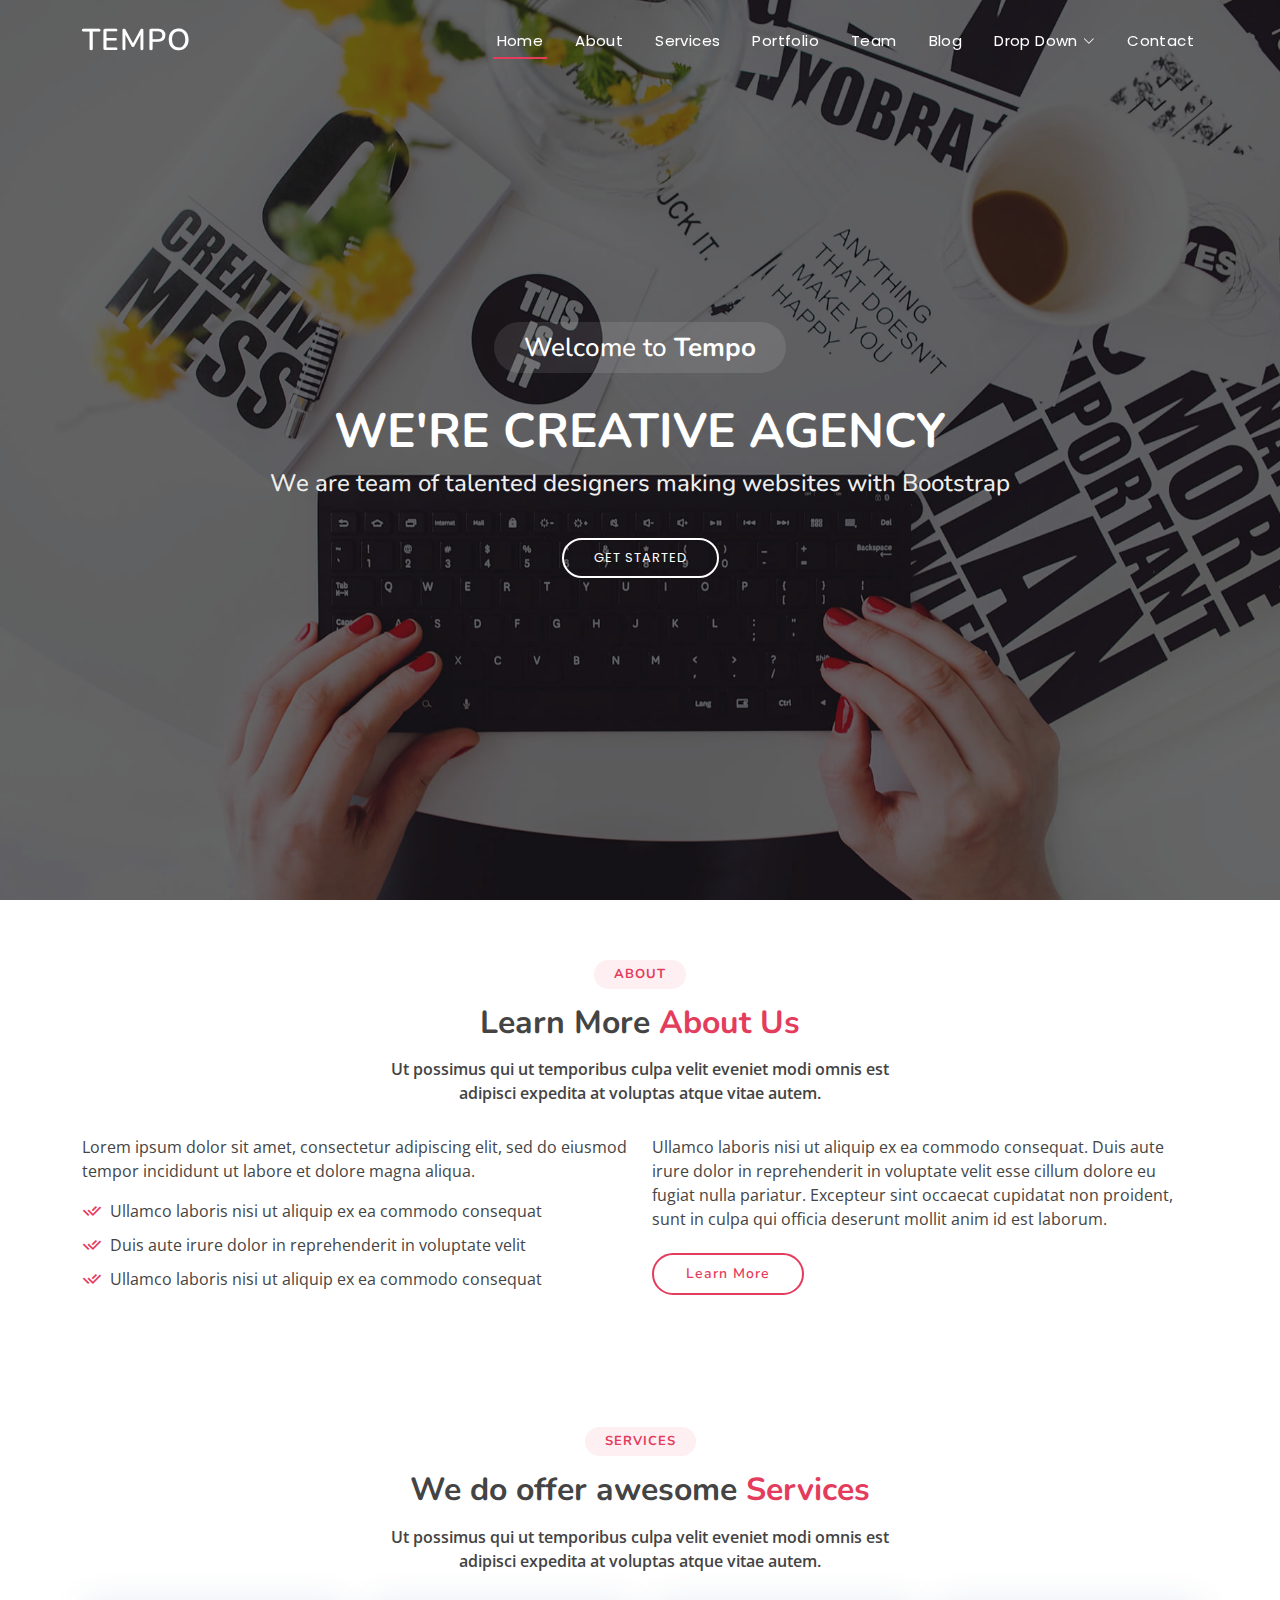
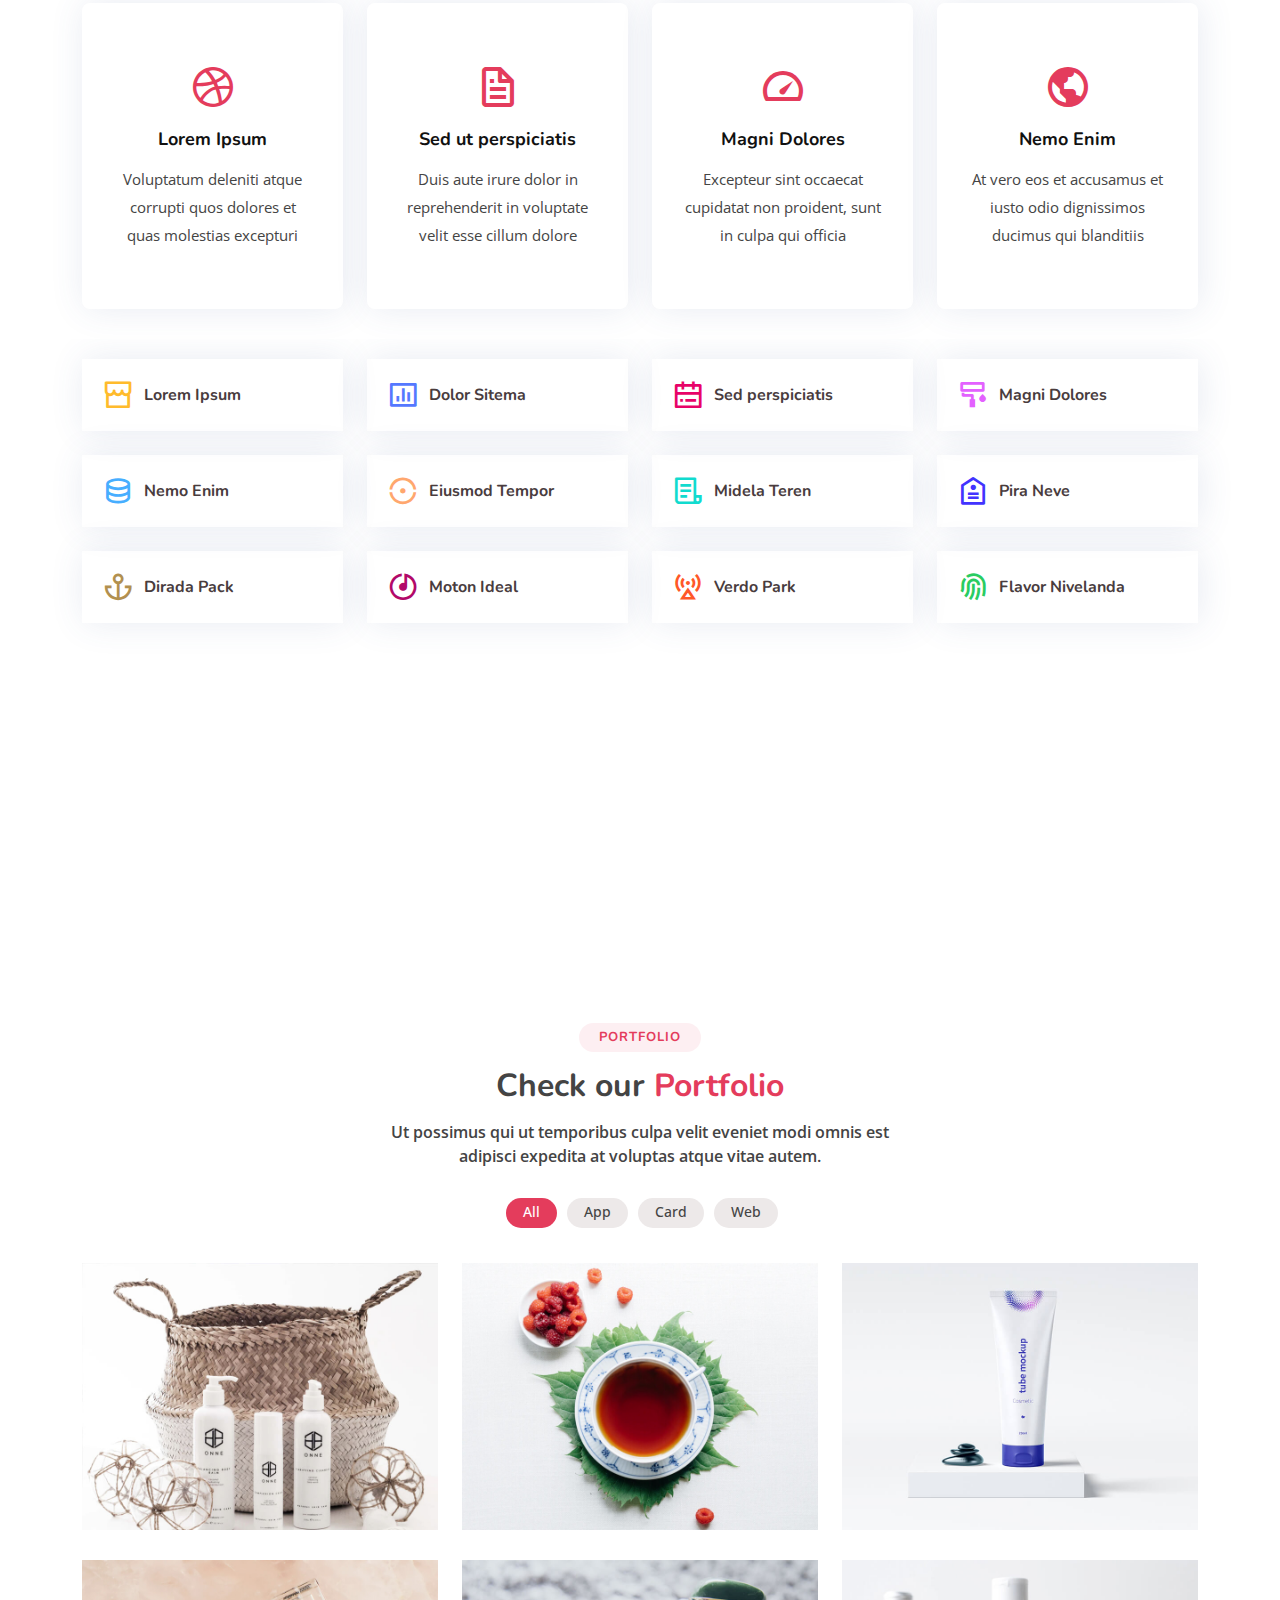
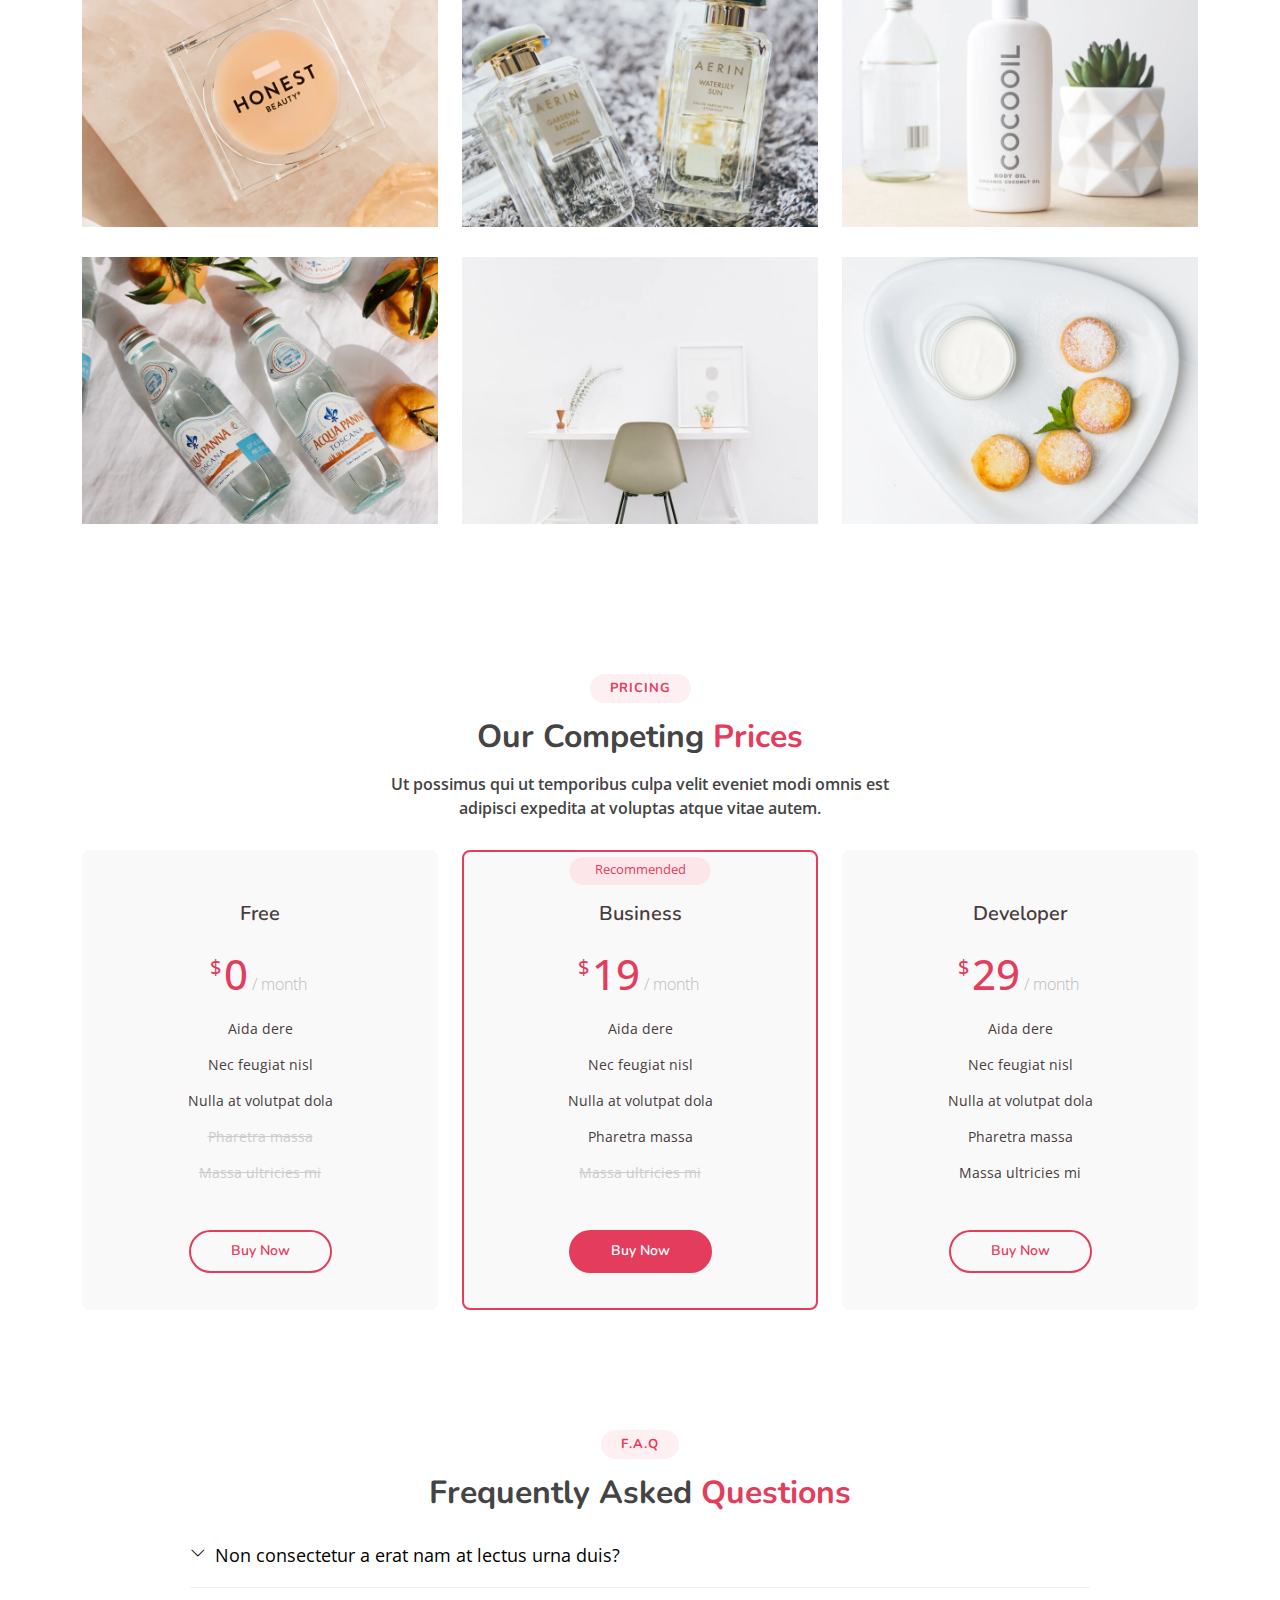
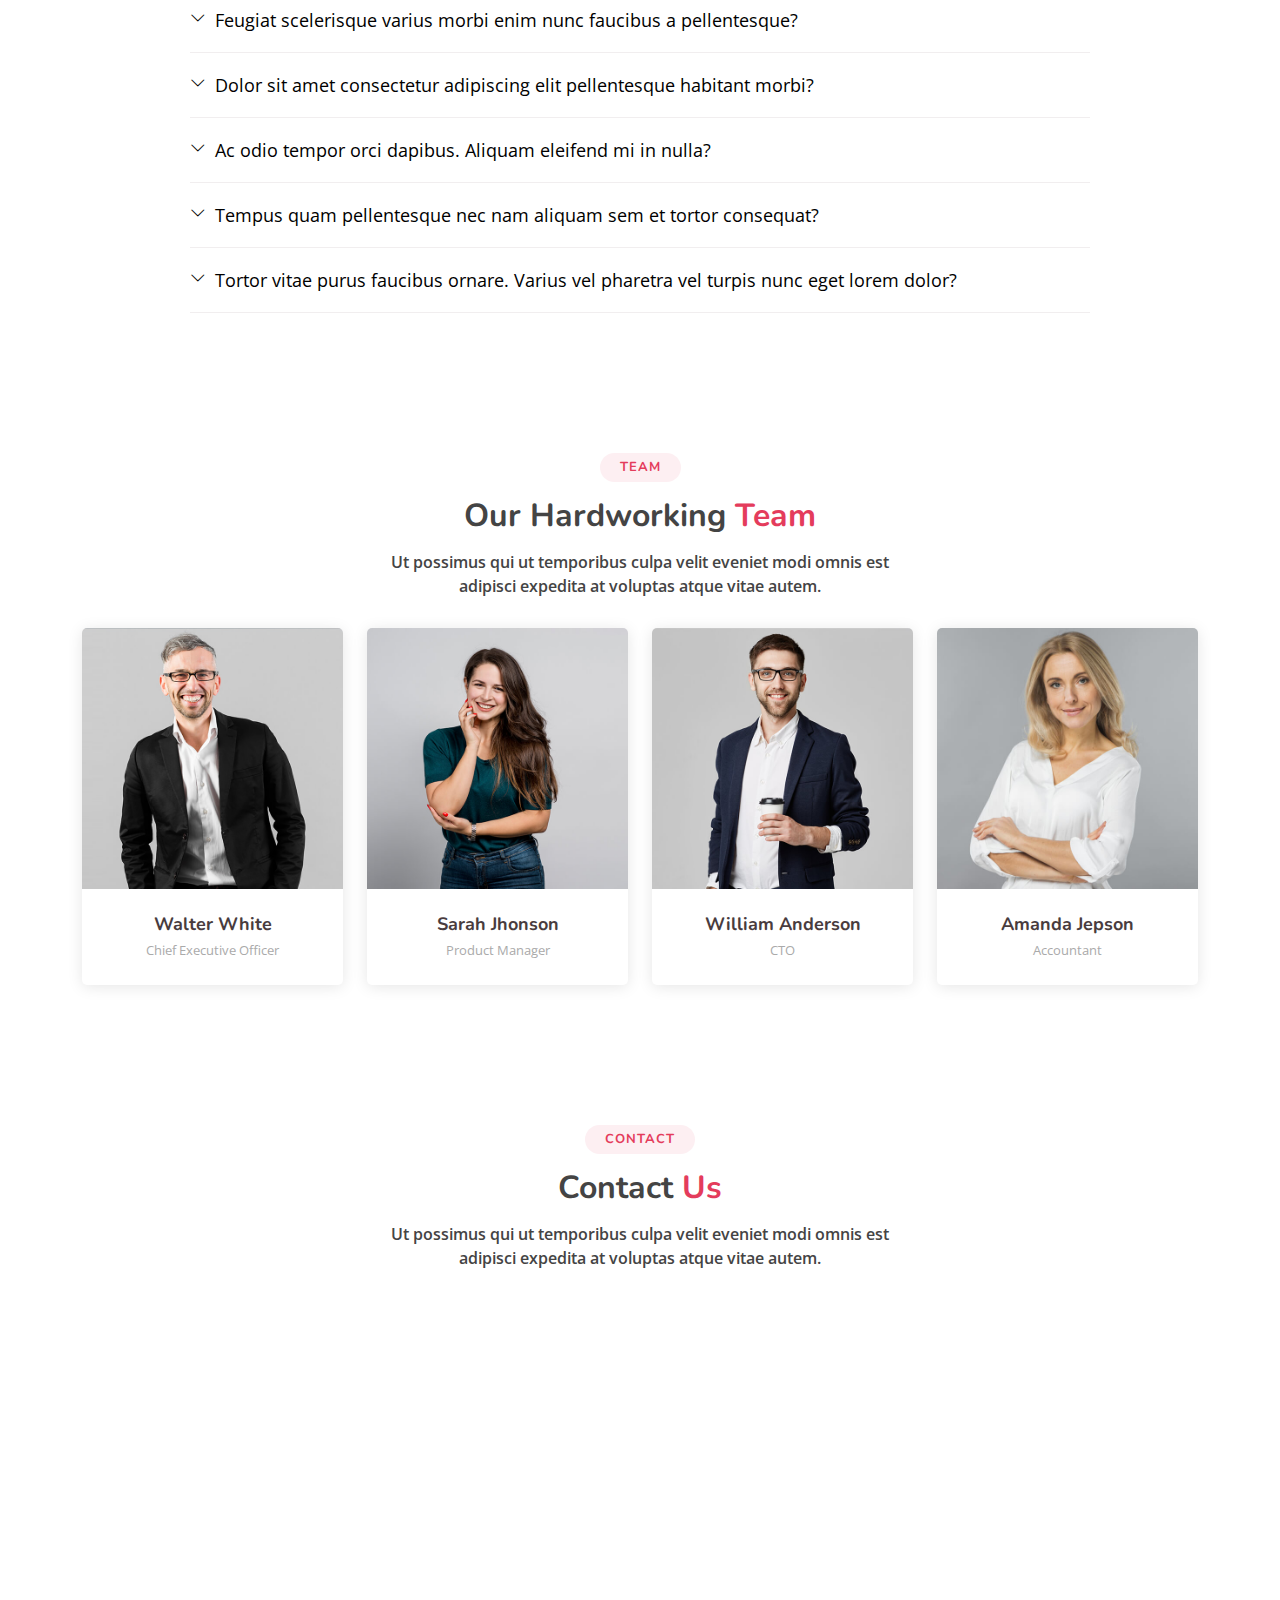
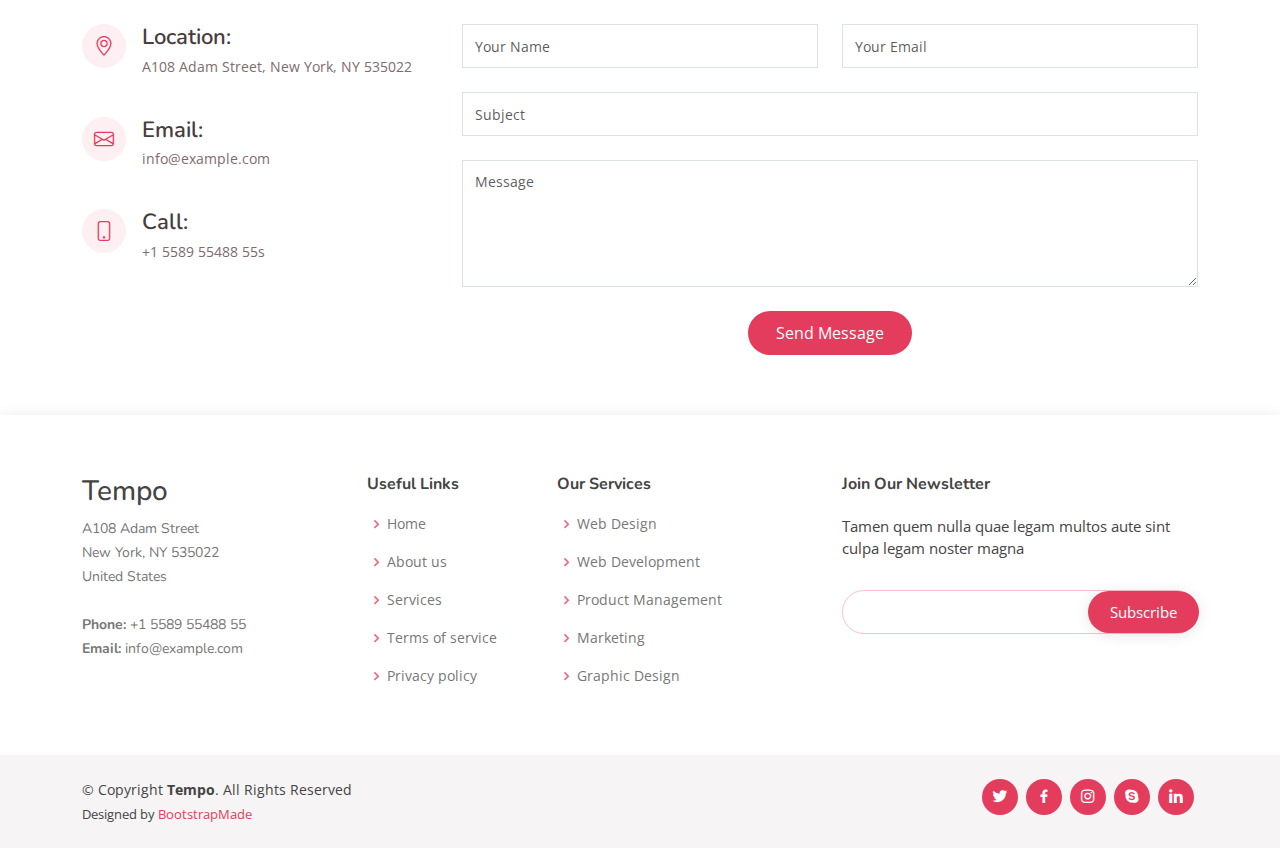
<file: frontend/Tempo/Tempo/index.html>
<!DOCTYPE html>
<html lang="en">

<head>
  <meta charset="utf-8">
  <meta content="width=device-width, initial-scale=1.0" name="viewport">

  <title>Tempo Bootstrap Template - Index</title>
  <meta content="" name="description">
  <meta content="" name="keywords">

  <!-- Favicons -->
  <link href="assets/img/favicon.png" rel="icon">
  <link href="assets/img/apple-touch-icon.png" rel="apple-touch-icon">

  <!-- Google Fonts -->
  <link href="https://fonts.googleapis.com/css?family=Open+Sans:300,300i,400,400i,600,600i,700,700i|Nunito:300,300i,400,400i,600,600i,700,700i|Poppins:300,300i,400,400i,500,500i,600,600i,700,700i" rel="stylesheet">

  <!-- Vendor CSS Files -->
  <link href="assets/vendor/bootstrap/css/bootstrap.min.css" rel="stylesheet">
  <link href="assets/vendor/bootstrap-icons/bootstrap-icons.css" rel="stylesheet">
  <link href="assets/vendor/boxicons/css/boxicons.min.css" rel="stylesheet">
  <link href="assets/vendor/glightbox/css/glightbox.min.css" rel="stylesheet">
  <link href="assets/vendor/remixicon/remixicon.css" rel="stylesheet">
  <link href="assets/vendor/swiper/swiper-bundle.min.css" rel="stylesheet">

  <!-- Template Main CSS File -->
  <link href="assets/css/style.css" rel="stylesheet">

  <!-- =======================================================
  * Template Name: Tempo
  * Updated: May 30 2023 with Bootstrap v5.3.0
  * Template URL: https://bootstrapmade.com/tempo-free-onepage-bootstrap-theme/
  * Author: BootstrapMade.com
  * License: https://bootstrapmade.com/license/
  ======================================================== -->
</head>

<body>

  <!-- ======= Header ======= -->
  <header id="header" class="fixed-top ">
    <div class="container d-flex align-items-center justify-content-between">

      <h1 class="logo"><a href="index.html">Tempo</a></h1>
      <!-- Uncomment below if you prefer to use an image logo -->
      <!-- <a href="index.html" class="logo"><img src="assets/img/logo.png" alt="" class="img-fluid"></a>-->

      <nav id="navbar" class="navbar">
        <ul>
          <li><a class="nav-link scrollto active" href="#hero">Home</a></li>
          <li><a class="nav-link scrollto" href="#about">About</a></li>
          <li><a class="nav-link scrollto" href="#services">Services</a></li>
          <li><a class="nav-link scrollto " href="#portfolio">Portfolio</a></li>
          <li><a class="nav-link scrollto" href="#team">Team</a></li>
          <li><a href="blog.html">Blog</a></li>
          <li class="dropdown"><a href="#"><span>Drop Down</span> <i class="bi bi-chevron-down"></i></a>
            <ul>
              <li><a href="#">Drop Down 1</a></li>
              <li class="dropdown"><a href="#"><span>Deep Drop Down</span> <i class="bi bi-chevron-right"></i></a>
                <ul>
                  <li><a href="#">Deep Drop Down 1</a></li>
                  <li><a href="#">Deep Drop Down 2</a></li>
                  <li><a href="#">Deep Drop Down 3</a></li>
                  <li><a href="#">Deep Drop Down 4</a></li>
                  <li><a href="#">Deep Drop Down 5</a></li>
                </ul>
              </li>
              <li><a href="#">Drop Down 2</a></li>
              <li><a href="#">Drop Down 3</a></li>
              <li><a href="#">Drop Down 4</a></li>
            </ul>
          </li>
          <li><a class="nav-link scrollto" href="#contact">Contact</a></li>
        </ul>
        <i class="bi bi-list mobile-nav-toggle"></i>
      </nav><!-- .navbar -->

    </div>
  </header><!-- End Header -->

  <!-- ======= Hero Section ======= -->
  <section id="hero">
    <div class="hero-container">
      <h3>Welcome to <strong>Tempo</strong></h3>
      <h1>We're Creative Agency</h1>
      <h2>We are team of talented designers making websites with Bootstrap</h2>
      <a href="#about" class="btn-get-started scrollto">Get Started</a>
    </div>
  </section><!-- End Hero -->

  <main id="main">

    <!-- ======= About Section ======= -->
    <section id="about" class="about">
      <div class="container">

        <div class="section-title">
          <h2>About</h2>
          <h3>Learn More <span>About Us</span></h3>
          <p>Ut possimus qui ut temporibus culpa velit eveniet modi omnis est adipisci expedita at voluptas atque vitae autem.</p>
        </div>

        <div class="row content">
          <div class="col-lg-6">
            <p>
              Lorem ipsum dolor sit amet, consectetur adipiscing elit, sed do eiusmod tempor incididunt ut labore et dolore
              magna aliqua.
            </p>
            <ul>
              <li><i class="ri-check-double-line"></i> Ullamco laboris nisi ut aliquip ex ea commodo consequat</li>
              <li><i class="ri-check-double-line"></i> Duis aute irure dolor in reprehenderit in voluptate velit</li>
              <li><i class="ri-check-double-line"></i> Ullamco laboris nisi ut aliquip ex ea commodo consequat</li>
            </ul>
          </div>
          <div class="col-lg-6 pt-4 pt-lg-0">
            <p>
              Ullamco laboris nisi ut aliquip ex ea commodo consequat. Duis aute irure dolor in reprehenderit in voluptate
              velit esse cillum dolore eu fugiat nulla pariatur. Excepteur sint occaecat cupidatat non proident, sunt in
              culpa qui officia deserunt mollit anim id est laborum.
            </p>
            <a href="#" class="btn-learn-more">Learn More</a>
          </div>
        </div>

      </div>
    </section><!-- End About Section -->

    <!-- ======= Services Section ======= -->
    <section id="services" class="services">
      <div class="container">

        <div class="section-title">
          <h2>Services</h2>
          <h3>We do offer awesome <span>Services</span></h3>
          <p>Ut possimus qui ut temporibus culpa velit eveniet modi omnis est adipisci expedita at voluptas atque vitae autem.</p>
        </div>

        <div class="row">
          <div class="col-md-6 col-lg-3 d-flex align-items-stretch mb-5 mb-lg-0">
            <div class="icon-box">
              <div class="icon"><i class="bx bxl-dribbble"></i></div>
              <h4 class="title"><a href="">Lorem Ipsum</a></h4>
              <p class="description">Voluptatum deleniti atque corrupti quos dolores et quas molestias excepturi</p>
            </div>
          </div>

          <div class="col-md-6 col-lg-3 d-flex align-items-stretch mb-5 mb-lg-0">
            <div class="icon-box">
              <div class="icon"><i class="bx bx-file"></i></div>
              <h4 class="title"><a href="">Sed ut perspiciatis</a></h4>
              <p class="description">Duis aute irure dolor in reprehenderit in voluptate velit esse cillum dolore</p>
            </div>
          </div>

          <div class="col-md-6 col-lg-3 d-flex align-items-stretch mb-5 mb-lg-0">
            <div class="icon-box">
              <div class="icon"><i class="bx bx-tachometer"></i></div>
              <h4 class="title"><a href="">Magni Dolores</a></h4>
              <p class="description">Excepteur sint occaecat cupidatat non proident, sunt in culpa qui officia</p>
            </div>
          </div>

          <div class="col-md-6 col-lg-3 d-flex align-items-stretch mb-5 mb-lg-0">
            <div class="icon-box">
              <div class="icon"><i class="bx bx-world"></i></div>
              <h4 class="title"><a href="">Nemo Enim</a></h4>
              <p class="description">At vero eos et accusamus et iusto odio dignissimos ducimus qui blanditiis</p>
            </div>
          </div>

        </div>

      </div>
    </section><!-- End Services Section -->

    <!-- ======= Features Section ======= -->
    <section id="features" class="features">
      <div class="container">

        <div class="row">
          <div class="col-lg-3 col-md-4 col-6 col-6">
            <div class="icon-box">
              <i class="ri-store-line" style="color: #ffbb2c;"></i>
              <h3><a href="">Lorem Ipsum</a></h3>
            </div>
          </div>
          <div class="col-lg-3 col-md-4 col-6">
            <div class="icon-box">
              <i class="ri-bar-chart-box-line" style="color: #5578ff;"></i>
              <h3><a href="">Dolor Sitema</a></h3>
            </div>
          </div>
          <div class="col-lg-3 col-md-4 col-6 mt-4 mt-md-0">
            <div class="icon-box">
              <i class="ri-calendar-todo-line" style="color: #e80368;"></i>
              <h3><a href="">Sed perspiciatis</a></h3>
            </div>
          </div>
          <div class="col-lg-3 col-md-4 col-6 mt-4 mt-lg-0">
            <div class="icon-box">
              <i class="ri-paint-brush-line" style="color: #e361ff;"></i>
              <h3><a href="">Magni Dolores</a></h3>
            </div>
          </div>
          <div class="col-lg-3 col-md-4 col-6 mt-4">
            <div class="icon-box">
              <i class="ri-database-2-line" style="color: #47aeff;"></i>
              <h3><a href="">Nemo Enim</a></h3>
            </div>
          </div>
          <div class="col-lg-3 col-md-4 col-6 mt-4">
            <div class="icon-box">
              <i class="ri-gradienter-line" style="color: #ffa76e;"></i>
              <h3><a href="">Eiusmod Tempor</a></h3>
            </div>
          </div>
          <div class="col-lg-3 col-md-4 col-6 mt-4">
            <div class="icon-box">
              <i class="ri-file-list-3-line" style="color: #11dbcf;"></i>
              <h3><a href="">Midela Teren</a></h3>
            </div>
          </div>
          <div class="col-lg-3 col-md-4 col-6 mt-4">
            <div class="icon-box">
              <i class="ri-price-tag-2-line" style="color: #4233ff;"></i>
              <h3><a href="">Pira Neve</a></h3>
            </div>
          </div>
          <div class="col-lg-3 col-md-4 col-6 mt-4">
            <div class="icon-box">
              <i class="ri-anchor-line" style="color: #b2904f;"></i>
              <h3><a href="">Dirada Pack</a></h3>
            </div>
          </div>
          <div class="col-lg-3 col-md-4 col-6 mt-4">
            <div class="icon-box">
              <i class="ri-disc-line" style="color: #b20969;"></i>
              <h3><a href="">Moton Ideal</a></h3>
            </div>
          </div>
          <div class="col-lg-3 col-md-4 col-6 mt-4">
            <div class="icon-box">
              <i class="ri-base-station-line" style="color: #ff5828;"></i>
              <h3><a href="">Verdo Park</a></h3>
            </div>
          </div>
          <div class="col-lg-3 col-md-4 col-6 mt-4">
            <div class="icon-box">
              <i class="ri-fingerprint-line" style="color: #29cc61;"></i>
              <h3><a href="">Flavor Nivelanda</a></h3>
            </div>
          </div>
        </div>

      </div>
    </section><!-- End Features Section -->

    <!-- ======= Cta Section ======= -->
    <section id="cta" class="cta">
      <div class="container">

        <div class="text-center">
          <h3>Call To Action</h3>
          <p> Duis aute irure dolor in reprehenderit in voluptate velit esse cillum dolore eu fugiat nulla pariatur. Excepteur sint occaecat cupidatat non proident, sunt in culpa qui officia deserunt mollit anim id est laborum.</p>
          <a class="cta-btn" href="#">Call To Action</a>
        </div>

      </div>
    </section><!-- End Cta Section -->

    <!-- ======= Portfolio Section ======= -->
    <section id="portfolio" class="portfolio">
      <div class="container">

        <div class="section-title">
          <h2>Portfolio</h2>
          <h3>Check our <span>Portfolio</span></h3>
          <p>Ut possimus qui ut temporibus culpa velit eveniet modi omnis est adipisci expedita at voluptas atque vitae autem.</p>
        </div>

        <div class="row">
          <div class="col-lg-12 d-flex justify-content-center">
            <ul id="portfolio-flters">
              <li data-filter="*" class="filter-active">All</li>
              <li data-filter=".filter-app">App</li>
              <li data-filter=".filter-card">Card</li>
              <li data-filter=".filter-web">Web</li>
            </ul>
          </div>
        </div>

        <div class="row portfolio-container">

          <div class="col-lg-4 col-md-6 portfolio-item filter-app">
            <img src="assets/img/portfolio/portfolio-1.jpg" class="img-fluid" alt="">
            <div class="portfolio-info">
              <h4>App 1</h4>
              <p>App</p>
              <a href="assets/img/portfolio/portfolio-1.jpg" data-gallery="portfolioGallery" class="portfolio-lightbox preview-link" title="App 1"><i class="bx bx-plus"></i></a>
              <a href="portfolio-details.html" class="details-link" title="More Details"><i class="bx bx-link"></i></a>
            </div>
          </div>

          <div class="col-lg-4 col-md-6 portfolio-item filter-web">
            <img src="assets/img/portfolio/portfolio-2.jpg" class="img-fluid" alt="">
            <div class="portfolio-info">
              <h4>Web 3</h4>
              <p>Web</p>
              <a href="assets/img/portfolio/portfolio-2.jpg" data-gallery="portfolioGallery" class="portfolio-lightbox preview-link" title="Web 3"><i class="bx bx-plus"></i></a>
              <a href="portfolio-details.html" class="details-link" title="More Details"><i class="bx bx-link"></i></a>
            </div>
          </div>

          <div class="col-lg-4 col-md-6 portfolio-item filter-app">
            <img src="assets/img/portfolio/portfolio-3.jpg" class="img-fluid" alt="">
            <div class="portfolio-info">
              <h4>App 2</h4>
              <p>App</p>
              <a href="assets/img/portfolio/portfolio-3.jpg" data-gallery="portfolioGallery" class="portfolio-lightbox preview-link" title="App 2"><i class="bx bx-plus"></i></a>
              <a href="portfolio-details.html" class="details-link" title="More Details"><i class="bx bx-link"></i></a>
            </div>
          </div>

          <div class="col-lg-4 col-md-6 portfolio-item filter-card">
            <img src="assets/img/portfolio/portfolio-4.jpg" class="img-fluid" alt="">
            <div class="portfolio-info">
              <h4>Card 2</h4>
              <p>Card</p>
              <a href="assets/img/portfolio/portfolio-4.jpg" data-gallery="portfolioGallery" class="portfolio-lightbox preview-link" title="Card 2"><i class="bx bx-plus"></i></a>
              <a href="portfolio-details.html" class="details-link" title="More Details"><i class="bx bx-link"></i></a>
            </div>
          </div>

          <div class="col-lg-4 col-md-6 portfolio-item filter-web">
            <img src="assets/img/portfolio/portfolio-5.jpg" class="img-fluid" alt="">
            <div class="portfolio-info">
              <h4>Web 2</h4>
              <p>Web</p>
              <a href="assets/img/portfolio/portfolio-5.jpg" data-gallery="portfolioGallery" class="portfolio-lightbox preview-link" title="Web 2"><i class="bx bx-plus"></i></a>
              <a href="portfolio-details.html" class="details-link" title="More Details"><i class="bx bx-link"></i></a>
            </div>
          </div>

          <div class="col-lg-4 col-md-6 portfolio-item filter-app">
            <img src="assets/img/portfolio/portfolio-6.jpg" class="img-fluid" alt="">
            <div class="portfolio-info">
              <h4>App 3</h4>
              <p>App</p>
              <a href="assets/img/portfolio/portfolio-6.jpg" data-gallery="portfolioGallery" class="portfolio-lightbox preview-link" title="App 3"><i class="bx bx-plus"></i></a>
              <a href="portfolio-details.html" class="details-link" title="More Details"><i class="bx bx-link"></i></a>
            </div>
          </div>

          <div class="col-lg-4 col-md-6 portfolio-item filter-card">
            <img src="assets/img/portfolio/portfolio-7.jpg" class="img-fluid" alt="">
            <div class="portfolio-info">
              <h4>Card 1</h4>
              <p>Card</p>
              <a href="assets/img/portfolio/portfolio-7.jpg" data-gallery="portfolioGallery" class="portfolio-lightbox preview-link" title="Card 1"><i class="bx bx-plus"></i></a>
              <a href="portfolio-details.html" class="details-link" title="More Details"><i class="bx bx-link"></i></a>
            </div>
          </div>

          <div class="col-lg-4 col-md-6 portfolio-item filter-card">
            <img src="assets/img/portfolio/portfolio-8.jpg" class="img-fluid" alt="">
            <div class="portfolio-info">
              <h4>Card 3</h4>
              <p>Card</p>
              <a href="assets/img/portfolio/portfolio-8.jpg" data-gallery="portfolioGallery" class="portfolio-lightbox preview-link" title="Card 3"><i class="bx bx-plus"></i></a>
              <a href="portfolio-details.html" class="details-link" title="More Details"><i class="bx bx-link"></i></a>
            </div>
          </div>

          <div class="col-lg-4 col-md-6 portfolio-item filter-web">
            <img src="assets/img/portfolio/portfolio-9.jpg" class="img-fluid" alt="">
            <div class="portfolio-info">
              <h4>Web 3</h4>
              <p>Web</p>
              <a href="assets/img/portfolio/portfolio-9.jpg" data-gallery="portfolioGallery" class="portfolio-lightbox preview-link" title="Web 3"><i class="bx bx-plus"></i></a>
              <a href="portfolio-details.html" class="details-link" title="More Details"><i class="bx bx-link"></i></a>
            </div>
          </div>

        </div>

      </div>
    </section><!-- End Portfolio Section -->

    <!-- ======= Pricing Section ======= -->
    <section id="pricing" class="pricing">
      <div class="container">

        <div class="section-title">
          <h2>Pricing</h2>
          <h3>Our Competing <span>Prices</span></h3>
          <p>Ut possimus qui ut temporibus culpa velit eveniet modi omnis est adipisci expedita at voluptas atque vitae autem.</p>
        </div>

        <div class="row">

          <div class="col-lg-4 col-md-6">
            <div class="box">
              <h3>Free</h3>
              <h4><sup>$</sup>0<span> / month</span></h4>
              <ul>
                <li>Aida dere</li>
                <li>Nec feugiat nisl</li>
                <li>Nulla at volutpat dola</li>
                <li class="na">Pharetra massa</li>
                <li class="na">Massa ultricies mi</li>
              </ul>
              <div class="btn-wrap">
                <a href="#" class="btn-buy">Buy Now</a>
              </div>
            </div>
          </div>

          <div class="col-lg-4 col-md-6 mt-4 mt-md-0">
            <div class="box recommended">
              <span class="recommended-badge">Recommended</span>
              <h3>Business</h3>
              <h4><sup>$</sup>19<span> / month</span></h4>
              <ul>
                <li>Aida dere</li>
                <li>Nec feugiat nisl</li>
                <li>Nulla at volutpat dola</li>
                <li>Pharetra massa</li>
                <li class="na">Massa ultricies mi</li>
              </ul>
              <div class="btn-wrap">
                <a href="#" class="btn-buy">Buy Now</a>
              </div>
            </div>
          </div>

          <div class="col-lg-4 col-md-6 mt-4 mt-lg-0">
            <div class="box">
              <h3>Developer</h3>
              <h4><sup>$</sup>29<span> / month</span></h4>
              <ul>
                <li>Aida dere</li>
                <li>Nec feugiat nisl</li>
                <li>Nulla at volutpat dola</li>
                <li>Pharetra massa</li>
                <li>Massa ultricies mi</li>
              </ul>
              <div class="btn-wrap">
                <a href="#" class="btn-buy">Buy Now</a>
              </div>
            </div>
          </div>

        </div>

      </div>
    </section><!-- End Pricing Section -->

    <!-- ======= F.A.Q Section ======= -->
    <section id="faq" class="faq">
      <div class="container">

        <div class="section-title">
          <h2>F.A.Q</h2>
          <h3>Frequently Asked <span>Questions</span></h3>
        </div>

        <ul class="faq-list">

          <li>
            <div data-bs-toggle="collapse" class="collapsed question" href="#faq1">Non consectetur a erat nam at lectus urna duis? <i class="bi bi-chevron-down icon-show"></i><i class="bi bi-chevron-up icon-close"></i></div>
            <div id="faq1" class="collapse" data-bs-parent=".faq-list">
              <p>
                Feugiat pretium nibh ipsum consequat. Tempus iaculis urna id volutpat lacus laoreet non curabitur gravida. Venenatis lectus magna fringilla urna porttitor rhoncus dolor purus non.
              </p>
            </div>
          </li>

          <li>
            <div data-bs-toggle="collapse" href="#faq2" class="collapsed question">Feugiat scelerisque varius morbi enim nunc faucibus a pellentesque? <i class="bi bi-chevron-down icon-show"></i><i class="bi bi-chevron-up icon-close"></i></div>
            <div id="faq2" class="collapse" data-bs-parent=".faq-list">
              <p>
                Dolor sit amet consectetur adipiscing elit pellentesque habitant morbi. Id interdum velit laoreet id donec ultrices. Fringilla phasellus faucibus scelerisque eleifend donec pretium. Est pellentesque elit ullamcorper dignissim. Mauris ultrices eros in cursus turpis massa tincidunt dui.
              </p>
            </div>
          </li>

          <li>
            <div data-bs-toggle="collapse" href="#faq3" class="collapsed question">Dolor sit amet consectetur adipiscing elit pellentesque habitant morbi? <i class="bi bi-chevron-down icon-show"></i><i class="bi bi-chevron-up icon-close"></i></div>
            <div id="faq3" class="collapse" data-bs-parent=".faq-list">
              <p>
                Eleifend mi in nulla posuere sollicitudin aliquam ultrices sagittis orci. Faucibus pulvinar elementum integer enim. Sem nulla pharetra diam sit amet nisl suscipit. Rutrum tellus pellentesque eu tincidunt. Lectus urna duis convallis convallis tellus. Urna molestie at elementum eu facilisis sed odio morbi quis
              </p>
            </div>
          </li>

          <li>
            <div data-bs-toggle="collapse" href="#faq4" class="collapsed question">Ac odio tempor orci dapibus. Aliquam eleifend mi in nulla? <i class="bi bi-chevron-down icon-show"></i><i class="bi bi-chevron-up icon-close"></i></div>
            <div id="faq4" class="collapse" data-bs-parent=".faq-list">
              <p>
                Dolor sit amet consectetur adipiscing elit pellentesque habitant morbi. Id interdum velit laoreet id donec ultrices. Fringilla phasellus faucibus scelerisque eleifend donec pretium. Est pellentesque elit ullamcorper dignissim. Mauris ultrices eros in cursus turpis massa tincidunt dui.
              </p>
            </div>
          </li>

          <li>
            <div data-bs-toggle="collapse" href="#faq5" class="collapsed question">Tempus quam pellentesque nec nam aliquam sem et tortor consequat? <i class="bi bi-chevron-down icon-show"></i><i class="bi bi-chevron-up icon-close"></i></div>
            <div id="faq5" class="collapse" data-bs-parent=".faq-list">
              <p>
                Molestie a iaculis at erat pellentesque adipiscing commodo. Dignissim suspendisse in est ante in. Nunc vel risus commodo viverra maecenas accumsan. Sit amet nisl suscipit adipiscing bibendum est. Purus gravida quis blandit turpis cursus in
              </p>
            </div>
          </li>

          <li>
            <div data-bs-toggle="collapse" href="#faq6" class="collapsed question">Tortor vitae purus faucibus ornare. Varius vel pharetra vel turpis nunc eget lorem dolor? <i class="bi bi-chevron-down icon-show"></i><i class="bi bi-chevron-up icon-close"></i></div>
            <div id="faq6" class="collapse" data-bs-parent=".faq-list">
              <p>
                Laoreet sit amet cursus sit amet dictum sit amet justo. Mauris vitae ultricies leo integer malesuada nunc vel. Tincidunt eget nullam non nisi est sit amet. Turpis nunc eget lorem dolor sed. Ut venenatis tellus in metus vulputate eu scelerisque. Pellentesque diam volutpat commodo sed egestas egestas fringilla phasellus faucibus. Nibh tellus molestie nunc non blandit massa enim nec.
              </p>
            </div>
          </li>

        </ul>

      </div>
    </section><!-- End F.A.Q Section -->

    <!-- ======= Team Section ======= -->
    <section id="team" class="team">
      <div class="container">

        <div class="section-title">
          <h2>Team</h2>
          <h3>Our Hardworking <span>Team</span></h3>
          <p>Ut possimus qui ut temporibus culpa velit eveniet modi omnis est adipisci expedita at voluptas atque vitae autem.</p>
        </div>

        <div class="row">

          <div class="col-lg-3 col-md-6 d-flex align-items-stretch">
            <div class="member">
              <div class="member-img">
                <img src="assets/img/team/team-1.jpg" class="img-fluid" alt="">
                <div class="social">
                  <a href=""><i class="bi bi-twitter"></i></a>
                  <a href=""><i class="bi bi-facebook"></i></a>
                  <a href=""><i class="bi bi-instagram"></i></a>
                  <a href=""><i class="bi bi-linkedin"></i></a>
                </div>
              </div>
              <div class="member-info">
                <h4>Walter White</h4>
                <span>Chief Executive Officer</span>
              </div>
            </div>
          </div>

          <div class="col-lg-3 col-md-6 d-flex align-items-stretch">
            <div class="member">
              <div class="member-img">
                <img src="assets/img/team/team-2.jpg" class="img-fluid" alt="">
                <div class="social">
                  <a href=""><i class="bi bi-twitter"></i></a>
                  <a href=""><i class="bi bi-facebook"></i></a>
                  <a href=""><i class="bi bi-instagram"></i></a>
                  <a href=""><i class="bi bi-linkedin"></i></a>
                </div>
              </div>
              <div class="member-info">
                <h4>Sarah Jhonson</h4>
                <span>Product Manager</span>
              </div>
            </div>
          </div>

          <div class="col-lg-3 col-md-6 d-flex align-items-stretch">
            <div class="member">
              <div class="member-img">
                <img src="assets/img/team/team-3.jpg" class="img-fluid" alt="">
                <div class="social">
                  <a href=""><i class="bi bi-twitter"></i></a>
                  <a href=""><i class="bi bi-facebook"></i></a>
                  <a href=""><i class="bi bi-instagram"></i></a>
                  <a href=""><i class="bi bi-linkedin"></i></a>
                </div>
              </div>
              <div class="member-info">
                <h4>William Anderson</h4>
                <span>CTO</span>
              </div>
            </div>
          </div>

          <div class="col-lg-3 col-md-6 d-flex align-items-stretch">
            <div class="member">
              <div class="member-img">
                <img src="assets/img/team/team-4.jpg" class="img-fluid" alt="">
                <div class="social">
                  <a href=""><i class="bi bi-twitter"></i></a>
                  <a href=""><i class="bi bi-facebook"></i></a>
                  <a href=""><i class="bi bi-instagram"></i></a>
                  <a href=""><i class="bi bi-linkedin"></i></a>
                </div>
              </div>
              <div class="member-info">
                <h4>Amanda Jepson</h4>
                <span>Accountant</span>
              </div>
            </div>
          </div>

        </div>

      </div>
    </section><!-- End Team Section -->

    <!-- ======= Contact Section ======= -->
    <section id="contact" class="contact">
      <div class="container">

        <div class="section-title">
          <h2>Contact</h2>
          <h3>Contact <span>Us</span></h3>
          <p>Ut possimus qui ut temporibus culpa velit eveniet modi omnis est adipisci expedita at voluptas atque vitae autem.</p>
        </div>

        <div>
          <iframe style="border:0; width: 100%; height: 270px;" src="https://www.google.com/maps/embed?pb=!1m14!1m8!1m3!1d12097.433213460943!2d-74.0062269!3d40.7101282!3m2!1i1024!2i768!4f13.1!3m3!1m2!1s0x0%3A0xb89d1fe6bc499443!2sDowntown+Conference+Center!5e0!3m2!1smk!2sbg!4v1539943755621" frameborder="0" allowfullscreen></iframe>
        </div>

        <div class="row mt-5">

          <div class="col-lg-4">
            <div class="info">
              <div class="address">
                <i class="bi bi-geo-alt"></i>
                <h4>Location:</h4>
                <p>A108 Adam Street, New York, NY 535022</p>
              </div>

              <div class="email">
                <i class="bi bi-envelope"></i>
                <h4>Email:</h4>
                <p>info@example.com</p>
              </div>

              <div class="phone">
                <i class="bi bi-phone"></i>
                <h4>Call:</h4>
                <p>+1 5589 55488 55s</p>
              </div>

            </div>

          </div>

          <div class="col-lg-8 mt-5 mt-lg-0">

            <form action="forms/contact.php" method="post" role="form" class="php-email-form">
              <div class="row">
                <div class="col-md-6 form-group">
                  <input type="text" name="name" class="form-control" id="name" placeholder="Your Name" required>
                </div>
                <div class="col-md-6 form-group mt-3 mt-md-0">
                  <input type="email" class="form-control" name="email" id="email" placeholder="Your Email" required>
                </div>
              </div>
              <div class="form-group mt-3">
                <input type="text" class="form-control" name="subject" id="subject" placeholder="Subject" required>
              </div>
              <div class="form-group mt-3">
                <textarea class="form-control" name="message" rows="5" placeholder="Message" required></textarea>
              </div>
              <div class="my-3">
                <div class="loading">Loading</div>
                <div class="error-message"></div>
                <div class="sent-message">Your message has been sent. Thank you!</div>
              </div>
              <div class="text-center"><button type="submit">Send Message</button></div>
            </form>

          </div>

        </div>

      </div>
    </section><!-- End Contact Section -->

  </main><!-- End #main -->

  <!-- ======= Footer ======= -->
  <footer id="footer">

    <div class="footer-top">
      <div class="container">
        <div class="row">

          <div class="col-lg-3 col-md-6 footer-contact">
            <h3>Tempo</h3>
            <p>
              A108 Adam Street <br>
              New York, NY 535022<br>
              United States <br><br>
              <strong>Phone:</strong> +1 5589 55488 55<br>
              <strong>Email:</strong> info@example.com<br>
            </p>
          </div>

          <div class="col-lg-2 col-md-6 footer-links">
            <h4>Useful Links</h4>
            <ul>
              <li><i class="bx bx-chevron-right"></i> <a href="#">Home</a></li>
              <li><i class="bx bx-chevron-right"></i> <a href="#">About us</a></li>
              <li><i class="bx bx-chevron-right"></i> <a href="#">Services</a></li>
              <li><i class="bx bx-chevron-right"></i> <a href="#">Terms of service</a></li>
              <li><i class="bx bx-chevron-right"></i> <a href="#">Privacy policy</a></li>
            </ul>
          </div>

          <div class="col-lg-3 col-md-6 footer-links">
            <h4>Our Services</h4>
            <ul>
              <li><i class="bx bx-chevron-right"></i> <a href="#">Web Design</a></li>
              <li><i class="bx bx-chevron-right"></i> <a href="#">Web Development</a></li>
              <li><i class="bx bx-chevron-right"></i> <a href="#">Product Management</a></li>
              <li><i class="bx bx-chevron-right"></i> <a href="#">Marketing</a></li>
              <li><i class="bx bx-chevron-right"></i> <a href="#">Graphic Design</a></li>
            </ul>
          </div>

          <div class="col-lg-4 col-md-6 footer-newsletter">
            <h4>Join Our Newsletter</h4>
            <p>Tamen quem nulla quae legam multos aute sint culpa legam noster magna</p>
            <form action="" method="post">
              <input type="email" name="email"><input type="submit" value="Subscribe">
            </form>
          </div>

        </div>
      </div>
    </div>

    <div class="container d-md-flex py-4">

      <div class="me-md-auto text-center text-md-start">
        <div class="copyright">
          &copy; Copyright <strong><span>Tempo</span></strong>. All Rights Reserved
        </div>
        <div class="credits">
          <!-- All the links in the footer should remain intact. -->
          <!-- You can delete the links only if you purchased the pro version. -->
          <!-- Licensing information: https://bootstrapmade.com/license/ -->
          <!-- Purchase the pro version with working PHP/AJAX contact form: https://bootstrapmade.com/tempo-free-onepage-bootstrap-theme/ -->
          Designed by <a href="https://bootstrapmade.com/">BootstrapMade</a>
        </div>
      </div>
      <div class="social-links text-center text-md-right pt-3 pt-md-0">
        <a href="#" class="twitter"><i class="bx bxl-twitter"></i></a>
        <a href="#" class="facebook"><i class="bx bxl-facebook"></i></a>
        <a href="#" class="instagram"><i class="bx bxl-instagram"></i></a>
        <a href="#" class="google-plus"><i class="bx bxl-skype"></i></a>
        <a href="#" class="linkedin"><i class="bx bxl-linkedin"></i></a>
      </div>
    </div>
  </footer><!-- End Footer -->

  <a href="#" class="back-to-top d-flex align-items-center justify-content-center"><i class="bi bi-arrow-up-short"></i></a>

  <!-- Vendor JS Files -->
  <script src="assets/vendor/bootstrap/js/bootstrap.bundle.min.js"></script>
  <script src="assets/vendor/glightbox/js/glightbox.min.js"></script>
  <script src="assets/vendor/isotope-layout/isotope.pkgd.min.js"></script>
  <script src="assets/vendor/swiper/swiper-bundle.min.js"></script>
  <script src="assets/vendor/php-email-form/validate.js"></script>

  <!-- Template Main JS File -->
  <script src="assets/js/main.js"></script>

</body>

</html>
</file>
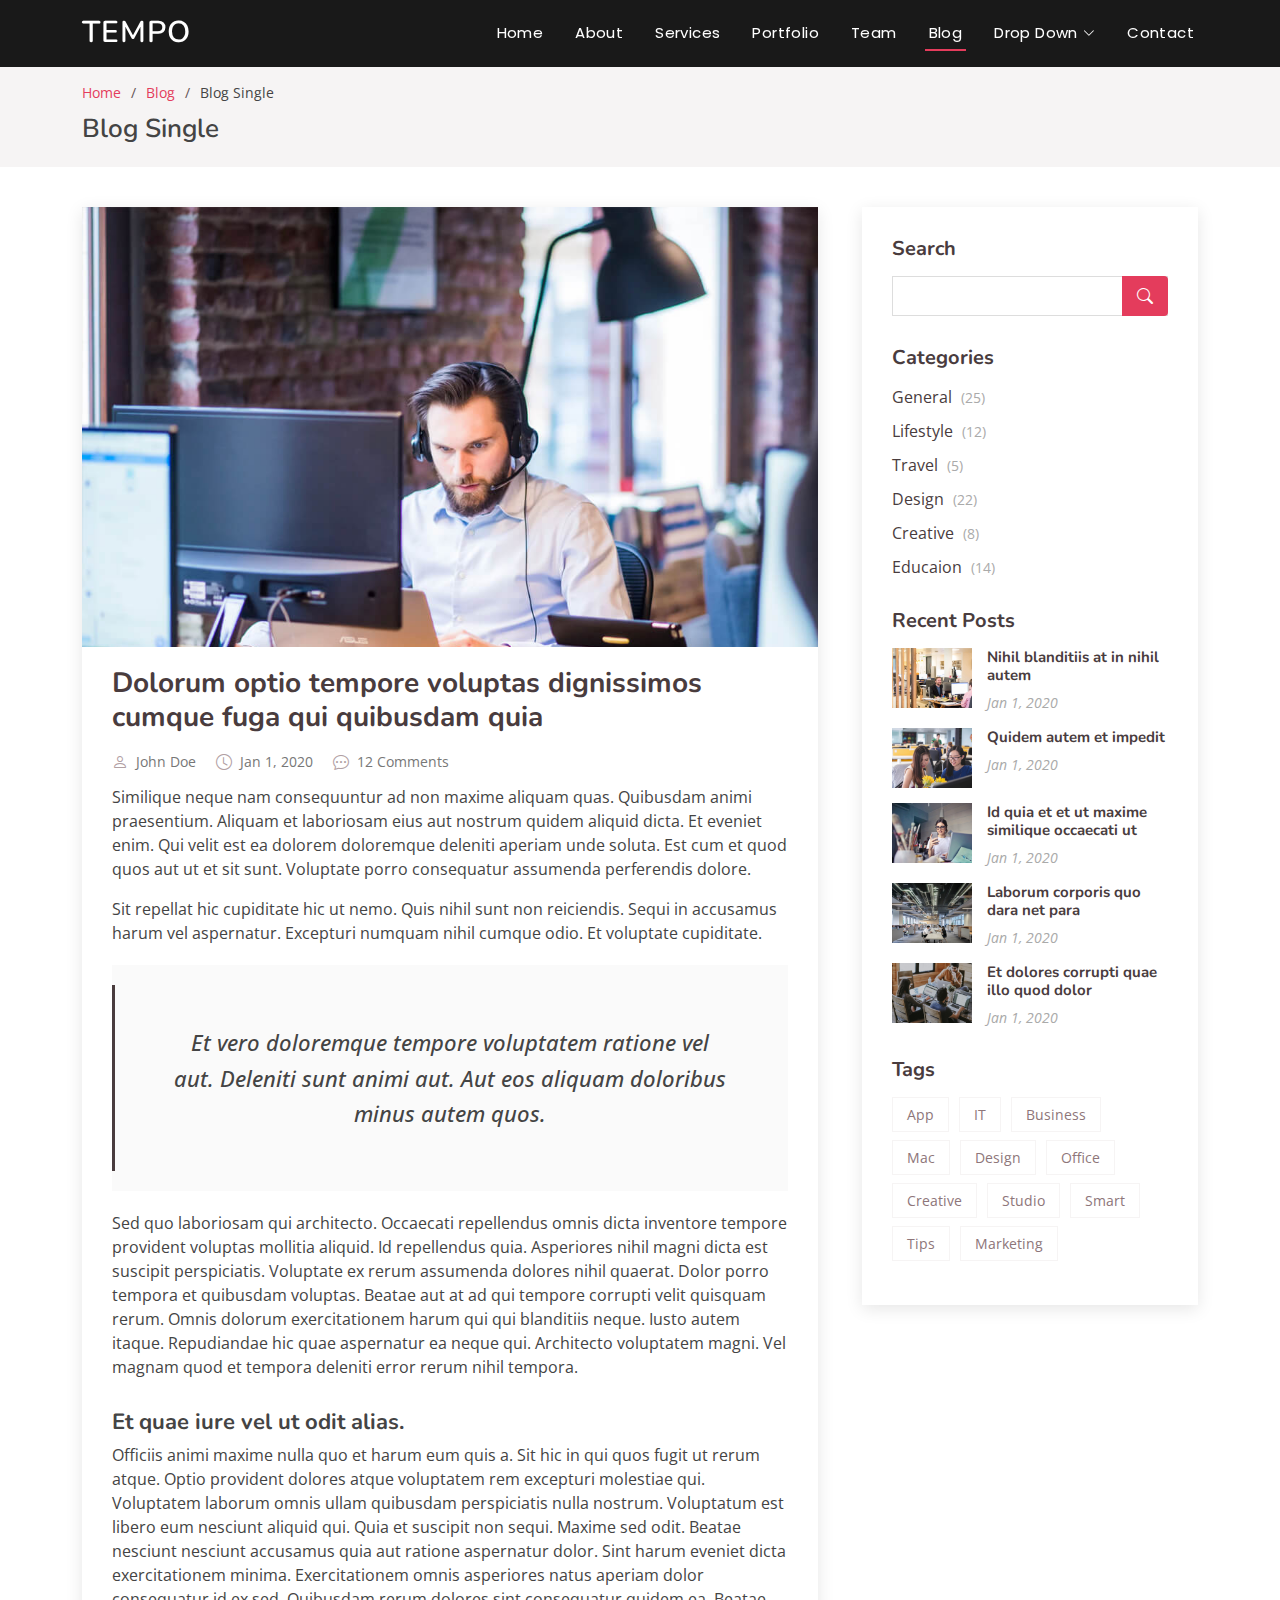
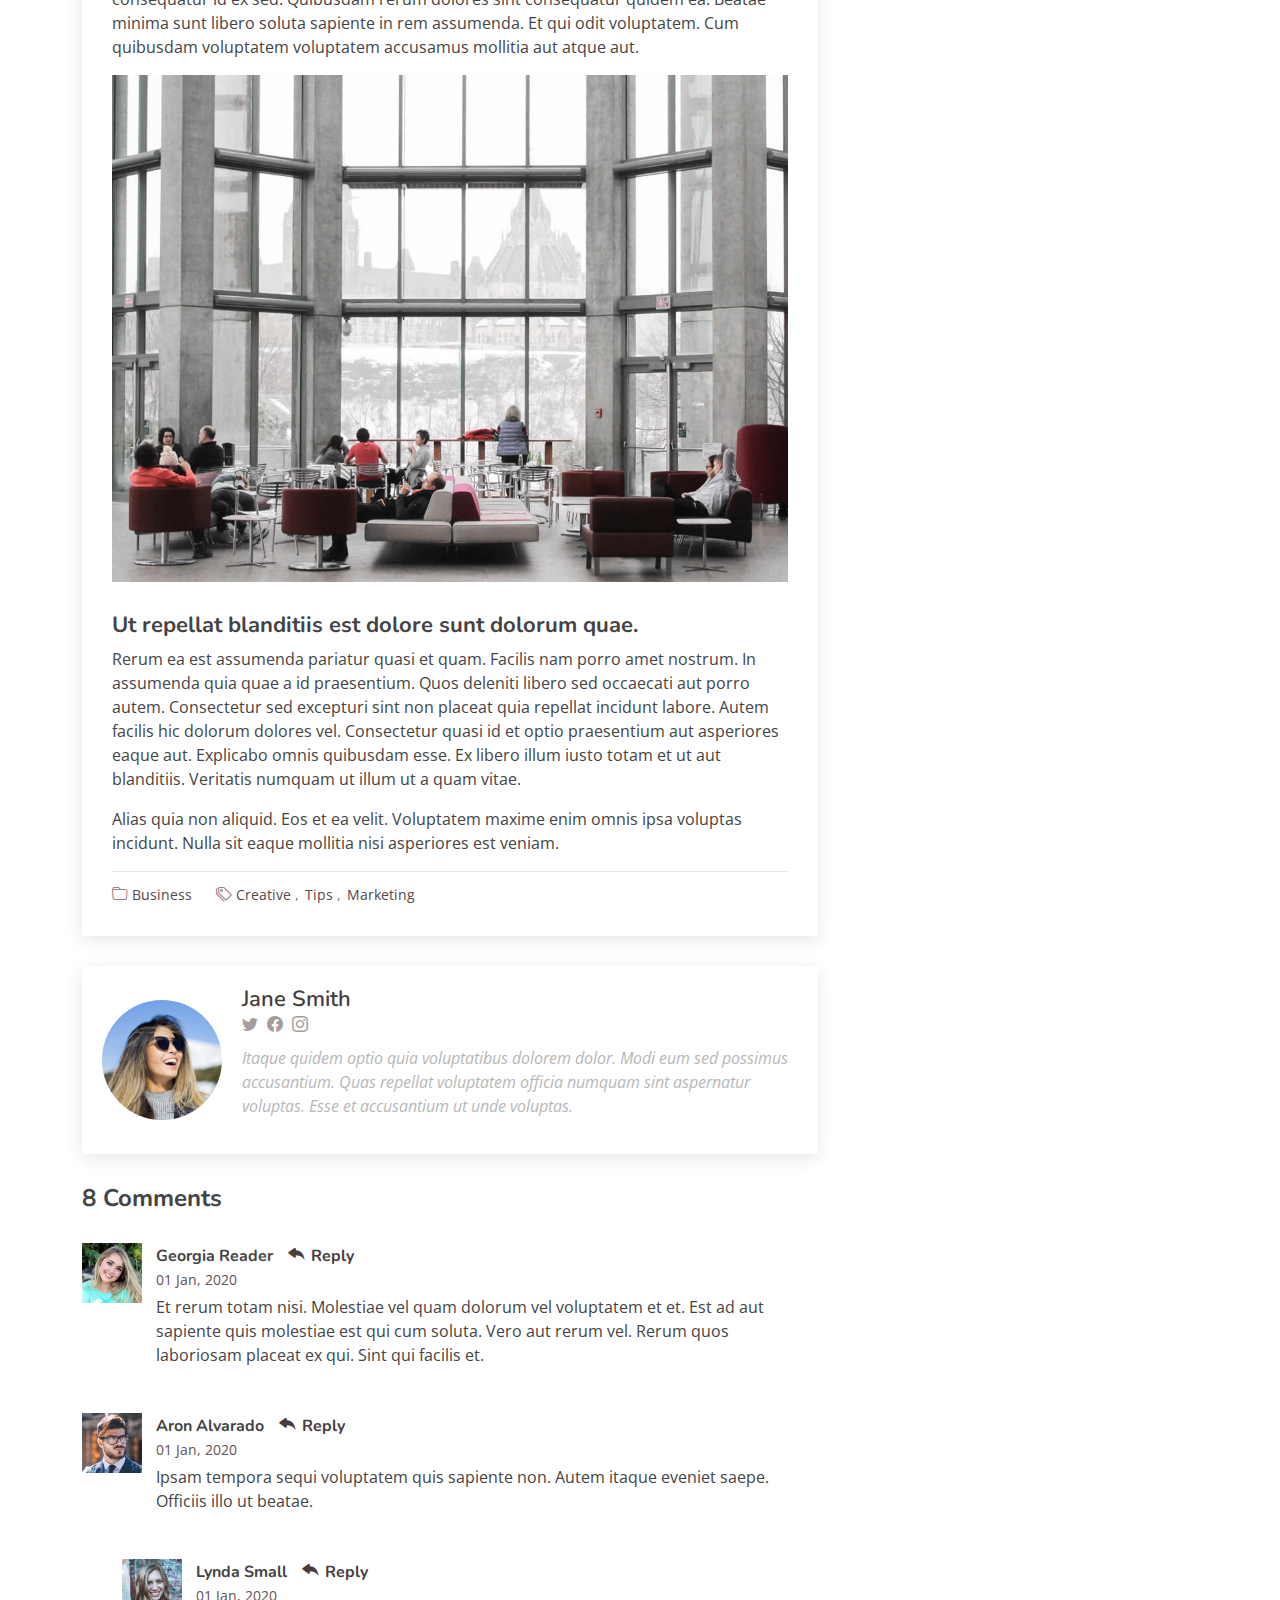
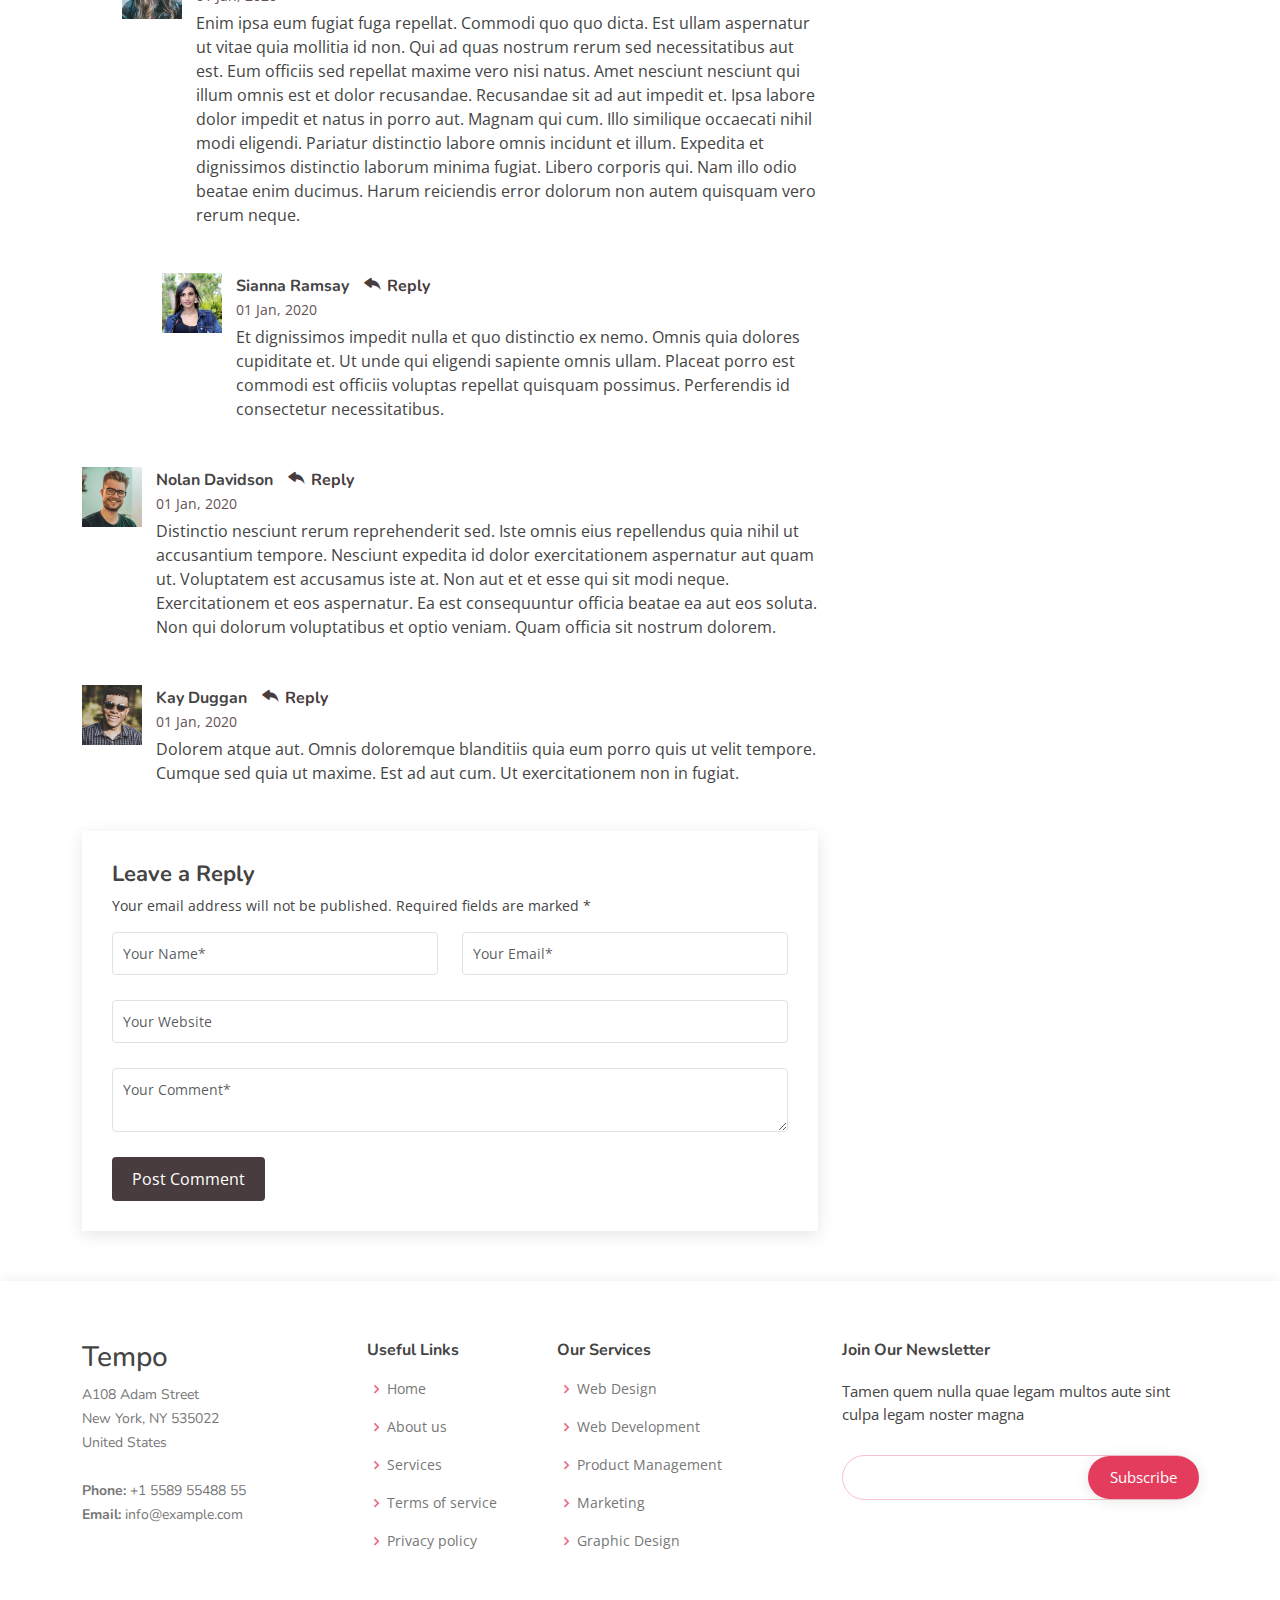
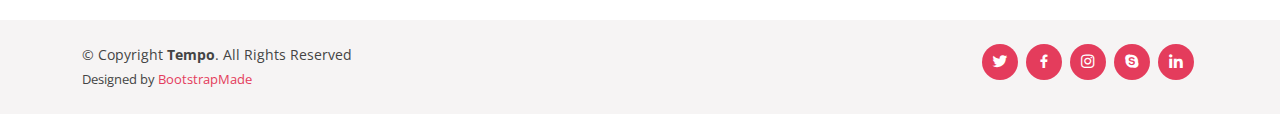
<file: frontend/Tempo/Tempo/blog-single.html>
<!DOCTYPE html>
<html lang="en">

<head>
  <meta charset="utf-8">
  <meta content="width=device-width, initial-scale=1.0" name="viewport">

  <title>Blog Single - Tempo Bootstrap Template</title>
  <meta content="" name="description">
  <meta content="" name="keywords">

  <!-- Favicons -->
  <link href="assets/img/favicon.png" rel="icon">
  <link href="assets/img/apple-touch-icon.png" rel="apple-touch-icon">

  <!-- Google Fonts -->
  <link href="https://fonts.googleapis.com/css?family=Open+Sans:300,300i,400,400i,600,600i,700,700i|Nunito:300,300i,400,400i,600,600i,700,700i|Poppins:300,300i,400,400i,500,500i,600,600i,700,700i" rel="stylesheet">

  <!-- Vendor CSS Files -->
  <link href="assets/vendor/bootstrap/css/bootstrap.min.css" rel="stylesheet">
  <link href="assets/vendor/bootstrap-icons/bootstrap-icons.css" rel="stylesheet">
  <link href="assets/vendor/boxicons/css/boxicons.min.css" rel="stylesheet">
  <link href="assets/vendor/glightbox/css/glightbox.min.css" rel="stylesheet">
  <link href="assets/vendor/remixicon/remixicon.css" rel="stylesheet">
  <link href="assets/vendor/swiper/swiper-bundle.min.css" rel="stylesheet">

  <!-- Template Main CSS File -->
  <link href="assets/css/style.css" rel="stylesheet">

  <!-- =======================================================
  * Template Name: Tempo
  * Updated: May 30 2023 with Bootstrap v5.3.0
  * Template URL: https://bootstrapmade.com/tempo-free-onepage-bootstrap-theme/
  * Author: BootstrapMade.com
  * License: https://bootstrapmade.com/license/
  ======================================================== -->
</head>

<body>

  <!-- ======= Header ======= -->
  <header id="header" class="fixed-top header-inner-pages">
    <div class="container d-flex align-items-center justify-content-between">

      <h1 class="logo"><a href="index.html">Tempo</a></h1>
      <!-- Uncomment below if you prefer to use an image logo -->
      <!-- <a href="index.html" class="logo"><img src="assets/img/logo.png" alt="" class="img-fluid"></a>-->

      <nav id="navbar" class="navbar">
        <ul>
          <li><a class="nav-link scrollto " href="#hero">Home</a></li>
          <li><a class="nav-link scrollto" href="#about">About</a></li>
          <li><a class="nav-link scrollto" href="#services">Services</a></li>
          <li><a class="nav-link scrollto " href="#portfolio">Portfolio</a></li>
          <li><a class="nav-link scrollto" href="#team">Team</a></li>
          <li><a class="active" href="blog.html">Blog</a></li>
          <li class="dropdown"><a href="#"><span>Drop Down</span> <i class="bi bi-chevron-down"></i></a>
            <ul>
              <li><a href="#">Drop Down 1</a></li>
              <li class="dropdown"><a href="#"><span>Deep Drop Down</span> <i class="bi bi-chevron-right"></i></a>
                <ul>
                  <li><a href="#">Deep Drop Down 1</a></li>
                  <li><a href="#">Deep Drop Down 2</a></li>
                  <li><a href="#">Deep Drop Down 3</a></li>
                  <li><a href="#">Deep Drop Down 4</a></li>
                  <li><a href="#">Deep Drop Down 5</a></li>
                </ul>
              </li>
              <li><a href="#">Drop Down 2</a></li>
              <li><a href="#">Drop Down 3</a></li>
              <li><a href="#">Drop Down 4</a></li>
            </ul>
          </li>
          <li><a class="nav-link scrollto" href="#contact">Contact</a></li>
        </ul>
        <i class="bi bi-list mobile-nav-toggle"></i>
      </nav><!-- .navbar -->

    </div>
  </header><!-- End Header -->

  <main id="main">

    <!-- ======= Breadcrumbs ======= -->
    <section id="breadcrumbs" class="breadcrumbs">
      <div class="container">

        <ol>
          <li><a href="index.html">Home</a></li>
          <li><a href="blog.html">Blog</a></li>
          <li>Blog Single</li>
        </ol>
        <h2>Blog Single</h2>

      </div>
    </section><!-- End Breadcrumbs -->

    <!-- ======= Blog Single Section ======= -->
    <section id="blog" class="blog">
      <div class="container" data-aos="fade-up">

        <div class="row">

          <div class="col-lg-8 entries">

            <article class="entry entry-single">

              <div class="entry-img">
                <img src="assets/img/blog/blog-1.jpg" alt="" class="img-fluid">
              </div>

              <h2 class="entry-title">
                <a href="blog-single.html">Dolorum optio tempore voluptas dignissimos cumque fuga qui quibusdam quia</a>
              </h2>

              <div class="entry-meta">
                <ul>
                  <li class="d-flex align-items-center"><i class="bi bi-person"></i> <a href="blog-single.html">John Doe</a></li>
                  <li class="d-flex align-items-center"><i class="bi bi-clock"></i> <a href="blog-single.html"><time datetime="2020-01-01">Jan 1, 2020</time></a></li>
                  <li class="d-flex align-items-center"><i class="bi bi-chat-dots"></i> <a href="blog-single.html">12 Comments</a></li>
                </ul>
              </div>

              <div class="entry-content">
                <p>
                  Similique neque nam consequuntur ad non maxime aliquam quas. Quibusdam animi praesentium. Aliquam et laboriosam eius aut nostrum quidem aliquid dicta.
                  Et eveniet enim. Qui velit est ea dolorem doloremque deleniti aperiam unde soluta. Est cum et quod quos aut ut et sit sunt. Voluptate porro consequatur assumenda perferendis dolore.
                </p>

                <p>
                  Sit repellat hic cupiditate hic ut nemo. Quis nihil sunt non reiciendis. Sequi in accusamus harum vel aspernatur. Excepturi numquam nihil cumque odio. Et voluptate cupiditate.
                </p>

                <blockquote>
                  <p>
                    Et vero doloremque tempore voluptatem ratione vel aut. Deleniti sunt animi aut. Aut eos aliquam doloribus minus autem quos.
                  </p>
                </blockquote>

                <p>
                  Sed quo laboriosam qui architecto. Occaecati repellendus omnis dicta inventore tempore provident voluptas mollitia aliquid. Id repellendus quia. Asperiores nihil magni dicta est suscipit perspiciatis. Voluptate ex rerum assumenda dolores nihil quaerat.
                  Dolor porro tempora et quibusdam voluptas. Beatae aut at ad qui tempore corrupti velit quisquam rerum. Omnis dolorum exercitationem harum qui qui blanditiis neque.
                  Iusto autem itaque. Repudiandae hic quae aspernatur ea neque qui. Architecto voluptatem magni. Vel magnam quod et tempora deleniti error rerum nihil tempora.
                </p>

                <h3>Et quae iure vel ut odit alias.</h3>
                <p>
                  Officiis animi maxime nulla quo et harum eum quis a. Sit hic in qui quos fugit ut rerum atque. Optio provident dolores atque voluptatem rem excepturi molestiae qui. Voluptatem laborum omnis ullam quibusdam perspiciatis nulla nostrum. Voluptatum est libero eum nesciunt aliquid qui.
                  Quia et suscipit non sequi. Maxime sed odit. Beatae nesciunt nesciunt accusamus quia aut ratione aspernatur dolor. Sint harum eveniet dicta exercitationem minima. Exercitationem omnis asperiores natus aperiam dolor consequatur id ex sed. Quibusdam rerum dolores sint consequatur quidem ea.
                  Beatae minima sunt libero soluta sapiente in rem assumenda. Et qui odit voluptatem. Cum quibusdam voluptatem voluptatem accusamus mollitia aut atque aut.
                </p>
                <img src="assets/img/blog/blog-inside-post.jpg" class="img-fluid" alt="">

                <h3>Ut repellat blanditiis est dolore sunt dolorum quae.</h3>
                <p>
                  Rerum ea est assumenda pariatur quasi et quam. Facilis nam porro amet nostrum. In assumenda quia quae a id praesentium. Quos deleniti libero sed occaecati aut porro autem. Consectetur sed excepturi sint non placeat quia repellat incidunt labore. Autem facilis hic dolorum dolores vel.
                  Consectetur quasi id et optio praesentium aut asperiores eaque aut. Explicabo omnis quibusdam esse. Ex libero illum iusto totam et ut aut blanditiis. Veritatis numquam ut illum ut a quam vitae.
                </p>
                <p>
                  Alias quia non aliquid. Eos et ea velit. Voluptatem maxime enim omnis ipsa voluptas incidunt. Nulla sit eaque mollitia nisi asperiores est veniam.
                </p>

              </div>

              <div class="entry-footer">
                <i class="bi bi-folder"></i>
                <ul class="cats">
                  <li><a href="#">Business</a></li>
                </ul>

                <i class="bi bi-tags"></i>
                <ul class="tags">
                  <li><a href="#">Creative</a></li>
                  <li><a href="#">Tips</a></li>
                  <li><a href="#">Marketing</a></li>
                </ul>
              </div>

            </article><!-- End blog entry -->

            <div class="blog-author d-flex align-items-center">
              <img src="assets/img/blog/blog-author.jpg" class="rounded-circle float-left" alt="">
              <div>
                <h4>Jane Smith</h4>
                <div class="social-links">
                  <a href="https://twitters.com/#"><i class="bi bi-twitter"></i></a>
                  <a href="https://facebook.com/#"><i class="bi bi-facebook"></i></a>
                  <a href="https://instagram.com/#"><i class="biu bi-instagram"></i></a>
                </div>
                <p>
                  Itaque quidem optio quia voluptatibus dolorem dolor. Modi eum sed possimus accusantium. Quas repellat voluptatem officia numquam sint aspernatur voluptas. Esse et accusantium ut unde voluptas.
                </p>
              </div>
            </div><!-- End blog author bio -->

            <div class="blog-comments">

              <h4 class="comments-count">8 Comments</h4>

              <div id="comment-1" class="comment">
                <div class="d-flex">
                  <div class="comment-img"><img src="assets/img/blog/comments-1.jpg" alt=""></div>
                  <div>
                    <h5><a href="">Georgia Reader</a> <a href="#" class="reply"><i class="bi bi-reply-fill"></i> Reply</a></h5>
                    <time datetime="2020-01-01">01 Jan, 2020</time>
                    <p>
                      Et rerum totam nisi. Molestiae vel quam dolorum vel voluptatem et et. Est ad aut sapiente quis molestiae est qui cum soluta.
                      Vero aut rerum vel. Rerum quos laboriosam placeat ex qui. Sint qui facilis et.
                    </p>
                  </div>
                </div>
              </div><!-- End comment #1 -->

              <div id="comment-2" class="comment">
                <div class="d-flex">
                  <div class="comment-img"><img src="assets/img/blog/comments-2.jpg" alt=""></div>
                  <div>
                    <h5><a href="">Aron Alvarado</a> <a href="#" class="reply"><i class="bi bi-reply-fill"></i> Reply</a></h5>
                    <time datetime="2020-01-01">01 Jan, 2020</time>
                    <p>
                      Ipsam tempora sequi voluptatem quis sapiente non. Autem itaque eveniet saepe. Officiis illo ut beatae.
                    </p>
                  </div>
                </div>

                <div id="comment-reply-1" class="comment comment-reply">
                  <div class="d-flex">
                    <div class="comment-img"><img src="assets/img/blog/comments-3.jpg" alt=""></div>
                    <div>
                      <h5><a href="">Lynda Small</a> <a href="#" class="reply"><i class="bi bi-reply-fill"></i> Reply</a></h5>
                      <time datetime="2020-01-01">01 Jan, 2020</time>
                      <p>
                        Enim ipsa eum fugiat fuga repellat. Commodi quo quo dicta. Est ullam aspernatur ut vitae quia mollitia id non. Qui ad quas nostrum rerum sed necessitatibus aut est. Eum officiis sed repellat maxime vero nisi natus. Amet nesciunt nesciunt qui illum omnis est et dolor recusandae.

                        Recusandae sit ad aut impedit et. Ipsa labore dolor impedit et natus in porro aut. Magnam qui cum. Illo similique occaecati nihil modi eligendi. Pariatur distinctio labore omnis incidunt et illum. Expedita et dignissimos distinctio laborum minima fugiat.

                        Libero corporis qui. Nam illo odio beatae enim ducimus. Harum reiciendis error dolorum non autem quisquam vero rerum neque.
                      </p>
                    </div>
                  </div>

                  <div id="comment-reply-2" class="comment comment-reply">
                    <div class="d-flex">
                      <div class="comment-img"><img src="assets/img/blog/comments-4.jpg" alt=""></div>
                      <div>
                        <h5><a href="">Sianna Ramsay</a> <a href="#" class="reply"><i class="bi bi-reply-fill"></i> Reply</a></h5>
                        <time datetime="2020-01-01">01 Jan, 2020</time>
                        <p>
                          Et dignissimos impedit nulla et quo distinctio ex nemo. Omnis quia dolores cupiditate et. Ut unde qui eligendi sapiente omnis ullam. Placeat porro est commodi est officiis voluptas repellat quisquam possimus. Perferendis id consectetur necessitatibus.
                        </p>
                      </div>
                    </div>

                  </div><!-- End comment reply #2-->

                </div><!-- End comment reply #1-->

              </div><!-- End comment #2-->

              <div id="comment-3" class="comment">
                <div class="d-flex">
                  <div class="comment-img"><img src="assets/img/blog/comments-5.jpg" alt=""></div>
                  <div>
                    <h5><a href="">Nolan Davidson</a> <a href="#" class="reply"><i class="bi bi-reply-fill"></i> Reply</a></h5>
                    <time datetime="2020-01-01">01 Jan, 2020</time>
                    <p>
                      Distinctio nesciunt rerum reprehenderit sed. Iste omnis eius repellendus quia nihil ut accusantium tempore. Nesciunt expedita id dolor exercitationem aspernatur aut quam ut. Voluptatem est accusamus iste at.
                      Non aut et et esse qui sit modi neque. Exercitationem et eos aspernatur. Ea est consequuntur officia beatae ea aut eos soluta. Non qui dolorum voluptatibus et optio veniam. Quam officia sit nostrum dolorem.
                    </p>
                  </div>
                </div>

              </div><!-- End comment #3 -->

              <div id="comment-4" class="comment">
                <div class="d-flex">
                  <div class="comment-img"><img src="assets/img/blog/comments-6.jpg" alt=""></div>
                  <div>
                    <h5><a href="">Kay Duggan</a> <a href="#" class="reply"><i class="bi bi-reply-fill"></i> Reply</a></h5>
                    <time datetime="2020-01-01">01 Jan, 2020</time>
                    <p>
                      Dolorem atque aut. Omnis doloremque blanditiis quia eum porro quis ut velit tempore. Cumque sed quia ut maxime. Est ad aut cum. Ut exercitationem non in fugiat.
                    </p>
                  </div>
                </div>

              </div><!-- End comment #4 -->

              <div class="reply-form">
                <h4>Leave a Reply</h4>
                <p>Your email address will not be published. Required fields are marked * </p>
                <form action="">
                  <div class="row">
                    <div class="col-md-6 form-group">
                      <input name="name" type="text" class="form-control" placeholder="Your Name*">
                    </div>
                    <div class="col-md-6 form-group">
                      <input name="email" type="text" class="form-control" placeholder="Your Email*">
                    </div>
                  </div>
                  <div class="row">
                    <div class="col form-group">
                      <input name="website" type="text" class="form-control" placeholder="Your Website">
                    </div>
                  </div>
                  <div class="row">
                    <div class="col form-group">
                      <textarea name="comment" class="form-control" placeholder="Your Comment*"></textarea>
                    </div>
                  </div>
                  <button type="submit" class="btn btn-primary">Post Comment</button>

                </form>

              </div>

            </div><!-- End blog comments -->

          </div><!-- End blog entries list -->

          <div class="col-lg-4">

            <div class="sidebar">

              <h3 class="sidebar-title">Search</h3>
              <div class="sidebar-item search-form">
                <form action="">
                  <input type="text">
                  <button type="submit"><i class="bi bi-search"></i></button>
                </form>
              </div><!-- End sidebar search formn-->

              <h3 class="sidebar-title">Categories</h3>
              <div class="sidebar-item categories">
                <ul>
                  <li><a href="#">General <span>(25)</span></a></li>
                  <li><a href="#">Lifestyle <span>(12)</span></a></li>
                  <li><a href="#">Travel <span>(5)</span></a></li>
                  <li><a href="#">Design <span>(22)</span></a></li>
                  <li><a href="#">Creative <span>(8)</span></a></li>
                  <li><a href="#">Educaion <span>(14)</span></a></li>
                </ul>
              </div><!-- End sidebar categories-->

              <h3 class="sidebar-title">Recent Posts</h3>
              <div class="sidebar-item recent-posts">
                <div class="post-item clearfix">
                  <img src="assets/img/blog/blog-recent-1.jpg" alt="">
                  <h4><a href="blog-single.html">Nihil blanditiis at in nihil autem</a></h4>
                  <time datetime="2020-01-01">Jan 1, 2020</time>
                </div>

                <div class="post-item clearfix">
                  <img src="assets/img/blog/blog-recent-2.jpg" alt="">
                  <h4><a href="blog-single.html">Quidem autem et impedit</a></h4>
                  <time datetime="2020-01-01">Jan 1, 2020</time>
                </div>

                <div class="post-item clearfix">
                  <img src="assets/img/blog/blog-recent-3.jpg" alt="">
                  <h4><a href="blog-single.html">Id quia et et ut maxime similique occaecati ut</a></h4>
                  <time datetime="2020-01-01">Jan 1, 2020</time>
                </div>

                <div class="post-item clearfix">
                  <img src="assets/img/blog/blog-recent-4.jpg" alt="">
                  <h4><a href="blog-single.html">Laborum corporis quo dara net para</a></h4>
                  <time datetime="2020-01-01">Jan 1, 2020</time>
                </div>

                <div class="post-item clearfix">
                  <img src="assets/img/blog/blog-recent-5.jpg" alt="">
                  <h4><a href="blog-single.html">Et dolores corrupti quae illo quod dolor</a></h4>
                  <time datetime="2020-01-01">Jan 1, 2020</time>
                </div>

              </div><!-- End sidebar recent posts-->

              <h3 class="sidebar-title">Tags</h3>
              <div class="sidebar-item tags">
                <ul>
                  <li><a href="#">App</a></li>
                  <li><a href="#">IT</a></li>
                  <li><a href="#">Business</a></li>
                  <li><a href="#">Mac</a></li>
                  <li><a href="#">Design</a></li>
                  <li><a href="#">Office</a></li>
                  <li><a href="#">Creative</a></li>
                  <li><a href="#">Studio</a></li>
                  <li><a href="#">Smart</a></li>
                  <li><a href="#">Tips</a></li>
                  <li><a href="#">Marketing</a></li>
                </ul>
              </div><!-- End sidebar tags-->

            </div><!-- End sidebar -->

          </div><!-- End blog sidebar -->

        </div>

      </div>
    </section><!-- End Blog Single Section -->

  </main><!-- End #main -->

  <!-- ======= Footer ======= -->
  <footer id="footer">

    <div class="footer-top">
      <div class="container">
        <div class="row">

          <div class="col-lg-3 col-md-6 footer-contact">
            <h3>Tempo</h3>
            <p>
              A108 Adam Street <br>
              New York, NY 535022<br>
              United States <br><br>
              <strong>Phone:</strong> +1 5589 55488 55<br>
              <strong>Email:</strong> info@example.com<br>
            </p>
          </div>

          <div class="col-lg-2 col-md-6 footer-links">
            <h4>Useful Links</h4>
            <ul>
              <li><i class="bx bx-chevron-right"></i> <a href="#">Home</a></li>
              <li><i class="bx bx-chevron-right"></i> <a href="#">About us</a></li>
              <li><i class="bx bx-chevron-right"></i> <a href="#">Services</a></li>
              <li><i class="bx bx-chevron-right"></i> <a href="#">Terms of service</a></li>
              <li><i class="bx bx-chevron-right"></i> <a href="#">Privacy policy</a></li>
            </ul>
          </div>

          <div class="col-lg-3 col-md-6 footer-links">
            <h4>Our Services</h4>
            <ul>
              <li><i class="bx bx-chevron-right"></i> <a href="#">Web Design</a></li>
              <li><i class="bx bx-chevron-right"></i> <a href="#">Web Development</a></li>
              <li><i class="bx bx-chevron-right"></i> <a href="#">Product Management</a></li>
              <li><i class="bx bx-chevron-right"></i> <a href="#">Marketing</a></li>
              <li><i class="bx bx-chevron-right"></i> <a href="#">Graphic Design</a></li>
            </ul>
          </div>

          <div class="col-lg-4 col-md-6 footer-newsletter">
            <h4>Join Our Newsletter</h4>
            <p>Tamen quem nulla quae legam multos aute sint culpa legam noster magna</p>
            <form action="" method="post">
              <input type="email" name="email"><input type="submit" value="Subscribe">
            </form>
          </div>

        </div>
      </div>
    </div>

    <div class="container d-md-flex py-4">

      <div class="me-md-auto text-center text-md-start">
        <div class="copyright">
          &copy; Copyright <strong><span>Tempo</span></strong>. All Rights Reserved
        </div>
        <div class="credits">
          <!-- All the links in the footer should remain intact. -->
          <!-- You can delete the links only if you purchased the pro version. -->
          <!-- Licensing information: https://bootstrapmade.com/license/ -->
          <!-- Purchase the pro version with working PHP/AJAX contact form: https://bootstrapmade.com/tempo-free-onepage-bootstrap-theme/ -->
          Designed by <a href="https://bootstrapmade.com/">BootstrapMade</a>
        </div>
      </div>
      <div class="social-links text-center text-md-right pt-3 pt-md-0">
        <a href="#" class="twitter"><i class="bx bxl-twitter"></i></a>
        <a href="#" class="facebook"><i class="bx bxl-facebook"></i></a>
        <a href="#" class="instagram"><i class="bx bxl-instagram"></i></a>
        <a href="#" class="google-plus"><i class="bx bxl-skype"></i></a>
        <a href="#" class="linkedin"><i class="bx bxl-linkedin"></i></a>
      </div>
    </div>
  </footer><!-- End Footer -->

  <a href="#" class="back-to-top d-flex align-items-center justify-content-center"><i class="bi bi-arrow-up-short"></i></a>

  <!-- Vendor JS Files -->
  <script src="assets/vendor/bootstrap/js/bootstrap.bundle.min.js"></script>
  <script src="assets/vendor/glightbox/js/glightbox.min.js"></script>
  <script src="assets/vendor/isotope-layout/isotope.pkgd.min.js"></script>
  <script src="assets/vendor/swiper/swiper-bundle.min.js"></script>
  <script src="assets/vendor/php-email-form/validate.js"></script>

  <!-- Template Main JS File -->
  <script src="assets/js/main.js"></script>

</body>

</html>
</file>
<file: frontend/Tempo/Tempo/assets/css/style.css>
/**
* Template Name: Tempo
* Updated: May 30 2023 with Bootstrap v5.3.0
* Template URL: https://bootstrapmade.com/tempo-free-onepage-bootstrap-theme/
* Author: BootstrapMade.com
* License: https://bootstrapmade.com/license/
*/

/*--------------------------------------------------------------
# General
--------------------------------------------------------------*/
body {
  font-family: "Open Sans", sans-serif;
  color: #444444;
}

a {
  color: #e43c5c;
  text-decoration: none;
}

a:hover {
  color: #ea6981;
  text-decoration: none;
}

h1,
h2,
h3,
h4,
h5,
h6 {
  font-family: "Nunito", sans-serif;
}

/*--------------------------------------------------------------
# Back to top button
--------------------------------------------------------------*/
.back-to-top {
  position: fixed;
  visibility: hidden;
  opacity: 0;
  right: 15px;
  bottom: 15px;
  z-index: 996;
  background: #e43c5c;
  width: 40px;
  height: 40px;
  border-radius: 50px;
  transition: all 0.4s;
}

.back-to-top i {
  font-size: 28px;
  color: #fff;
  line-height: 0;
}

.back-to-top:hover {
  background: #e9607a;
  color: #fff;
}

.back-to-top.active {
  visibility: visible;
  opacity: 1;
}

/*--------------------------------------------------------------
# Header
--------------------------------------------------------------*/
#header {
  transition: all 0.5s;
  z-index: 997;
  padding: 20px 0;
}

#header .logo {
  font-size: 30px;
  margin: 0;
  padding: 0;
  line-height: 1;
  font-weight: 600;
  letter-spacing: 1px;
  text-transform: uppercase;
}

#header .logo a {
  color: #fff;
}

#header .logo img {
  max-height: 40px;
}

#header.header-scrolled,
#header.header-inner-pages {
  background: rgba(0, 0, 0, 0.9);
  padding: 12px 0;
}

/*--------------------------------------------------------------
# Navigation Menu
--------------------------------------------------------------*/
/**
* Desktop Navigation 
*/
.navbar {
  padding: 0;
}

.navbar ul {
  margin: 0;
  padding: 0;
  display: flex;
  list-style: none;
  align-items: center;
}

.navbar li {
  position: relative;
}

.navbar>ul>li {
  white-space: nowrap;
  padding: 10px 0 10px 24px;
}

.navbar a,
.navbar a:focus {
  display: flex;
  align-items: center;
  justify-content: space-between;
  font-family: "Poppins", sans-serif;
  color: #fff;
  font-size: 15px;
  padding: 0 4px;
  white-space: nowrap;
  transition: 0.3s;
  letter-spacing: 0.4px;
  position: relative;
}

.navbar a i,
.navbar a:focus i {
  font-size: 12px;
  line-height: 0;
  margin-left: 5px;
}

.navbar>ul>li>a:before {
  content: "";
  position: absolute;
  width: 100%;
  height: 2px;
  bottom: -6px;
  left: 0;
  background-color: #e43c5c;
  visibility: hidden;
  transform: scaleX(0);
  transition: all 0.3s ease-in-out 0s;
}

.navbar a:hover:before,
.navbar li:hover>a:before,
.navbar .active:before {
  visibility: visible;
  transform: scaleX(1);
}

.navbar a:hover,
.navbar .active,
.navbar .active:focus,
.navbar li:hover>a {
  color: #fff;
}

.navbar .dropdown ul {
  display: block;
  position: absolute;
  left: 24px;
  top: calc(100% + 30px);
  margin: 0;
  padding: 10px 0;
  z-index: 99;
  opacity: 0;
  visibility: hidden;
  background: #fff;
  box-shadow: 0px 0px 30px rgba(127, 137, 161, 0.25);
  transition: 0.3s;
}

.navbar .dropdown ul li {
  min-width: 200px;
}

.navbar .dropdown ul a {
  padding: 10px 20px;
  font-size: 14px;
  text-transform: none;
  color: #493c3e;
}

.navbar .dropdown ul a i {
  font-size: 12px;
}

.navbar .dropdown ul a:hover,
.navbar .dropdown ul .active:hover,
.navbar .dropdown ul li:hover>a {
  color: #e43c5c;
}

.navbar .dropdown:hover>ul {
  opacity: 1;
  top: 100%;
  visibility: visible;
}

.navbar .dropdown .dropdown ul {
  top: 0;
  left: calc(100% - 30px);
  visibility: hidden;
}

.navbar .dropdown .dropdown:hover>ul {
  opacity: 1;
  top: 0;
  left: 100%;
  visibility: visible;
}

@media (max-width: 1366px) {
  .navbar .dropdown .dropdown ul {
    left: -90%;
  }

  .navbar .dropdown .dropdown:hover>ul {
    left: -100%;
  }
}

/**
* Mobile Navigation 
*/
.mobile-nav-toggle {
  color: #fff;
  font-size: 28px;
  cursor: pointer;
  display: none;
  line-height: 0;
  transition: 0.5s;
}

@media (max-width: 991px) {
  .mobile-nav-toggle {
    display: block;
  }

  .navbar ul {
    display: none;
  }
}

.navbar-mobile {
  position: fixed;
  overflow: hidden;
  top: 0;
  right: 0;
  left: 0;
  bottom: 0;
  background: rgba(45, 37, 38, 0.9);
  transition: 0.3s;
  z-index: 999;
}

.navbar-mobile .mobile-nav-toggle {
  position: absolute;
  top: 15px;
  right: 15px;
}

.navbar-mobile ul {
  display: block;
  position: absolute;
  top: 55px;
  right: 15px;
  bottom: 15px;
  left: 15px;
  padding: 10px 0;
  background-color: #fff;
  overflow-y: auto;
  transition: 0.3s;
}

.navbar-mobile>ul>li {
  padding: 0;
}

.navbar-mobile a:hover:before,
.navbar-mobile li:hover>a:before,
.navbar-mobile .active:before {
  visibility: hidden;
}

.navbar-mobile a,
.navbar-mobile a:focus {
  padding: 10px 20px;
  font-size: 15px;
  color: #493c3e;
}

.navbar-mobile a:hover,
.navbar-mobile .active,
.navbar-mobile li:hover>a {
  color: #e43c5c;
}

.navbar-mobile .getstarted,
.navbar-mobile .getstarted:focus {
  margin: 15px;
}

.navbar-mobile .dropdown ul {
  position: static;
  display: none;
  margin: 10px 20px;
  padding: 10px 0;
  z-index: 99;
  opacity: 1;
  visibility: visible;
  background: #fff;
  box-shadow: 0px 0px 30px rgba(127, 137, 161, 0.25);
}

.navbar-mobile .dropdown ul li {
  min-width: 200px;
}

.navbar-mobile .dropdown ul a {
  padding: 10px 20px;
}

.navbar-mobile .dropdown ul a i {
  font-size: 12px;
}

.navbar-mobile .dropdown ul a:hover,
.navbar-mobile .dropdown ul .active:hover,
.navbar-mobile .dropdown ul li:hover>a {
  color: #e43c5c;
}

.navbar-mobile .dropdown>.dropdown-active {
  display: block;
}

/*--------------------------------------------------------------
# Hero Section
--------------------------------------------------------------*/
#hero {
  width: 100%;
  height: 100vh;
  background: url("../img/hero-bg.jpg") top center;
  background-size: cover;
  position: relative;
}

#hero:before {
  content: "";
  background: rgba(0, 0, 0, 0.6);
  position: absolute;
  bottom: 0;
  top: 0;
  left: 0;
  right: 0;
}

#hero .hero-container {
  position: absolute;
  bottom: 0;
  top: 0;
  left: 0;
  right: 0;
  display: flex;
  justify-content: center;
  align-items: center;
  flex-direction: column;
  text-align: center;
  padding: 0 15px;
}

#hero h3 {
  background: rgba(255, 255, 255, 0.1);
  color: #fff;
  font-size: 26px;
  padding: 10px 30px;
  margin-bottom: 30px;
  border-radius: 50px;
}

#hero h1 {
  margin: 0 0 10px 0;
  font-size: 48px;
  font-weight: 700;
  line-height: 56px;
  text-transform: uppercase;
  color: #fff;
}

#hero h2 {
  color: #eee;
  margin-bottom: 40px;
  font-size: 24px;
}

#hero .btn-get-started {
  font-family: "Poppins", sans-serif;
  text-transform: uppercase;
  font-weight: 400;
  font-size: 13px;
  letter-spacing: 1px;
  display: inline-block;
  padding: 8px 30px 9px 30px;
  border-radius: 50px;
  transition: 0.5s;
  border: 2px solid #fff;
  color: #fff;
}

#hero .btn-get-started:hover {
  background: #e43c5c;
  border: 2px solid #e43c5c;
}

@media (min-width: 1024px) {
  #hero {
    background-attachment: fixed;
  }
}

@media (max-width: 768px) {
  #hero h3 {
    font-size: 22px;
  }

  #hero h1 {
    font-size: 28px;
    line-height: 36px;
  }

  #hero h2 {
    font-size: 18px;
    line-height: 24px;
    margin-bottom: 30px;
  }
}

@media (max-height: 500px) {
  #hero {
    height: 150vh;
  }
}

/*--------------------------------------------------------------
# Sections General
--------------------------------------------------------------*/
section {
  padding: 60px 0;
  overflow: hidden;
}

.section-bg {
  background-color: white;
}

.section-title {
  text-align: center;
  padding-bottom: 30px;
}

.section-title h2 {
  font-size: 13px;
  letter-spacing: 1px;
  font-weight: 700;
  padding: 8px 20px;
  line-height: 1;
  margin: 0;
  background: #fdeff2;
  color: #e43c5c;
  display: inline-block;
  text-transform: uppercase;
  border-radius: 50px;
}

.section-title h3 {
  margin: 15px 0 0 0;
  font-size: 32px;
  font-weight: 700;
}

.section-title h3 span {
  color: #e43c5c;
}

.section-title p {
  margin: 15px auto 0 auto;
  font-weight: 600;
}

@media (min-width: 1024px) {
  .section-title p {
    width: 50%;
  }
}

/*--------------------------------------------------------------
# About
--------------------------------------------------------------*/
.about .content h3 {
  font-weight: 600;
  font-size: 26px;
}

.about .content ul {
  list-style: none;
  padding: 0;
}

.about .content ul li {
  padding-left: 28px;
  position: relative;
}

.about .content ul li+li {
  margin-top: 10px;
}

.about .content ul i {
  position: absolute;
  left: 0;
  top: 2px;
  font-size: 20px;
  color: #e43c5c;
  line-height: 1;
}

.about .content p:last-child {
  margin-bottom: 0;
}

.about .content .btn-learn-more {
  font-family: "Nunito", sans-serif;
  font-weight: 600;
  font-size: 14px;
  letter-spacing: 1px;
  display: inline-block;
  padding: 12px 32px;
  border-radius: 50px;
  transition: 0.3s;
  line-height: 1;
  color: #e43c5c;
  animation-delay: 0.8s;
  margin-top: 6px;
  border: 2px solid #e43c5c;
}

.about .content .btn-learn-more:hover {
  background: #e43c5c;
  color: #fff;
  text-decoration: none;
}

/*--------------------------------------------------------------
# Services
--------------------------------------------------------------*/
.services {
  padding-bottom: 30px;
}

.services .icon-box {
  padding: 60px 30px;
  position: relative;
  overflow: hidden;
  background: #fff;
  box-shadow: 2px 0 35px 0 rgba(68, 88, 144, 0.12);
  transition: all 0.3s ease-in-out;
  border-radius: 8px;
  z-index: 1;
  text-align: center;
}

.services .icon-box::before {
  content: "";
  position: absolute;
  background: #fdeff2;
  right: 0;
  left: 0;
  bottom: 0;
  top: 100%;
  transition: all 0.4s;
  z-index: -1;
}

.services .icon-box:hover::before {
  background: #e43c5c;
  top: 0;
  border-radius: 0px;
}

.services .icon {
  margin-bottom: 15px;
}

.services .icon i {
  font-size: 48px;
  line-height: 1;
  color: #e43c5c;
  transition: all 0.3s ease-in-out;
}

.services .title {
  font-weight: 700;
  margin-bottom: 15px;
  font-size: 18px;
}

.services .title a {
  color: #111;
}

.services .description {
  font-size: 15px;
  line-height: 28px;
  margin-bottom: 0;
}

.services .icon-box:hover .title a,
.services .icon-box:hover .description {
  color: #fff;
}

.services .icon-box:hover .icon i {
  color: #fff;
}

/*--------------------------------------------------------------
# Features
--------------------------------------------------------------*/
.features {
  padding-top: 20px;
}

.features .icon-box {
  display: flex;
  align-items: center;
  padding: 20px;
  transition: ease-in-out 0.3s;
  box-shadow: 2px 0 35px 0 rgba(68, 88, 144, 0.12);
}

.features .icon-box i {
  font-size: 32px;
  padding-right: 10px;
  line-height: 1;
}

.features .icon-box h3 {
  font-weight: 700;
  margin: 0;
  padding: 0;
  line-height: 1;
  font-size: 16px;
}

.features .icon-box h3 a {
  color: #493c3e;
  transition: ease-in-out 0.3s;
}

.features .icon-box:hover a {
  color: #e43c5c;
}

/*--------------------------------------------------------------
# Cta
--------------------------------------------------------------*/
.cta {
  background: linear-gradient(rgba(2, 2, 2, 0.5), rgba(0, 0, 0, 0.8)), url("../img/cta-bg.jpg") center center;
  background-size: cover;
  padding: 60px 0;
}

.cta h3 {
  color: #fff;
  font-size: 28px;
  font-weight: 700;
}

.cta p {
  color: #fff;
}

.cta .cta-btn {
  font-family: "Nunito", sans-serif;
  text-transform: uppercase;
  font-weight: 500;
  font-size: 16px;
  letter-spacing: 1px;
  display: inline-block;
  padding: 8px 28px;
  border-radius: 25px;
  transition: 0.5s;
  margin-top: 10px;
  border: 2px solid #fff;
  color: #fff;
}

.cta .cta-btn:hover {
  background: #e43c5c;
  border: 2px solid #e43c5c;
}

@media (min-width: 1024px) {
  .cta {
    background-attachment: fixed;
  }
}

/*--------------------------------------------------------------
# Portfolio
--------------------------------------------------------------*/
.portfolio #portfolio-flters {
  padding: 0;
  margin: 0 auto 25px auto;
  list-style: none;
  text-align: center;
  border-radius: 50px;
}

.portfolio #portfolio-flters li {
  cursor: pointer;
  display: inline-block;
  padding: 7px 17px 9px 17px;
  font-size: 14px;
  font-weight: 500;
  line-height: 1;
  color: #444444;
  margin: 0 3px 10px 3px;
  transition: all ease-in-out 0.3s;
  background: #ede9e9;
  border-radius: 50px;
}

.portfolio #portfolio-flters li:hover,
.portfolio #portfolio-flters li.filter-active {
  color: #fff;
  background: #e43c5c;
}

.portfolio #portfolio-flters li:last-child {
  margin-right: 0;
}

.portfolio .portfolio-item {
  margin-bottom: 30px;
  overflow: hidden;
}

.portfolio .portfolio-item img {
  position: relative;
  top: 0;
  transition: all 0.6s cubic-bezier(0.645, 0.045, 0.355, 1);
}

.portfolio .portfolio-item .portfolio-info {
  opacity: 0;
  position: absolute;
  left: 15px;
  right: 15px;
  bottom: -50px;
  z-index: 3;
  transition: all ease-in-out 0.3s;
  background: #e43c5c;
  padding: 15px 20px;
}

.portfolio .portfolio-item .portfolio-info h4 {
  font-size: 18px;
  color: #fff;
  font-weight: 600;
}

.portfolio .portfolio-item .portfolio-info p {
  color: #fff;
  font-size: 14px;
  margin-bottom: 0;
}

.portfolio .portfolio-item .portfolio-info .preview-link,
.portfolio .portfolio-item .portfolio-info .details-link {
  position: absolute;
  right: 50px;
  font-size: 24px;
  top: calc(50% - 18px);
  color: white;
  transition: ease-in-out 0.3s;
}

.portfolio .portfolio-item .portfolio-info .preview-link:hover,
.portfolio .portfolio-item .portfolio-info .details-link:hover {
  color: #f7c2cc;
}

.portfolio .portfolio-item .portfolio-info .details-link {
  right: 15px;
}

.portfolio .portfolio-item:hover img {
  top: -30px;
}

.portfolio .portfolio-item:hover .portfolio-info {
  opacity: 1;
  bottom: 0;
}

/*--------------------------------------------------------------
# Portfolio Details
--------------------------------------------------------------*/
.portfolio-details {
  padding-top: 40px;
}

.portfolio-details .portfolio-details-slider img {
  width: 100%;
}

.portfolio-details .portfolio-details-slider .swiper-pagination {
  margin-top: 20px;
  position: relative;
}

.portfolio-details .portfolio-details-slider .swiper-pagination .swiper-pagination-bullet {
  width: 12px;
  height: 12px;
  background-color: #fff;
  opacity: 1;
  border: 1px solid #e43c5c;
}

.portfolio-details .portfolio-details-slider .swiper-pagination .swiper-pagination-bullet-active {
  background-color: #e43c5c;
}

.portfolio-details .portfolio-info {
  padding: 30px;
  box-shadow: 0px 0 30px rgba(73, 60, 62, 0.08);
}

.portfolio-details .portfolio-info h3 {
  font-size: 22px;
  font-weight: 700;
  margin-bottom: 20px;
  padding-bottom: 20px;
  border-bottom: 1px solid #eee;
}

.portfolio-details .portfolio-info ul {
  list-style: none;
  padding: 0;
  font-size: 15px;
}

.portfolio-details .portfolio-info ul li+li {
  margin-top: 10px;
}

.portfolio-details .portfolio-description {
  padding-top: 30px;
}

.portfolio-details .portfolio-description h2 {
  font-size: 26px;
  font-weight: 700;
  margin-bottom: 20px;
}

.portfolio-details .portfolio-description p {
  padding: 0;
}

/*--------------------------------------------------------------
# Pricing
--------------------------------------------------------------*/
.pricing .box {
  padding: 20px;
  background: #f9f9f9;
  text-align: center;
  border-radius: 8px;
  position: relative;
  overflow: hidden;
  border: 2px solid #f9f9f9;
}

.pricing .box h3 {
  font-weight: 400;
  padding: 15px;
  margin-top: 15px;
  font-size: 20px;
  font-weight: 600;
  color: #493c3e;
}

.pricing .box h4 {
  font-size: 42px;
  color: #e43c5c;
  font-weight: 500;
  font-family: "Open Sans", sans-serif;
  margin-bottom: 20px;
}

.pricing .box h4 sup {
  font-size: 20px;
  top: -15px;
  left: -3px;
}

.pricing .box h4 span {
  color: #bababa;
  font-size: 16px;
  font-weight: 300;
}

.pricing .box ul {
  padding: 0;
  list-style: none;
  color: #493c3e;
  text-align: center;
  line-height: 20px;
  font-size: 14px;
}

.pricing .box ul li {
  padding-bottom: 16px;
}

.pricing .box ul i {
  color: #e43c5c;
  font-size: 18px;
  padding-right: 4px;
}

.pricing .box ul .na {
  color: #ccc;
  text-decoration: line-through;
}

.pricing .box .btn-wrap {
  padding: 15px;
  text-align: center;
}

.pricing .box .btn-buy {
  display: inline-block;
  padding: 8px 40px 10px 40px;
  border-radius: 50px;
  border: 2px solid #e43c5c;
  color: #e43c5c;
  font-size: 14px;
  font-weight: 400;
  font-family: "Nunito", sans-serif;
  font-weight: 600;
  transition: 0.3s;
}

.pricing .box .btn-buy:hover {
  background: #e43c5c;
  color: #fff;
}

.pricing .recommended {
  border-color: #e43c5c;
}

.pricing .recommended .btn-buy {
  background: #e43c5c;
  color: #fff;
}

.pricing .recommended .btn-buy:hover {
  background: #d91e42;
  border-color: #d91e42;
}

.pricing .recommended-badge {
  position: absolute;
  top: 5px;
  left: 50%;
  transform: translateX(-50%);
  z-index: 1;
  font-size: 13px;
  padding: 3px 25px 6px 25px;
  background: #fce6ea;
  color: #e43c5c;
  border-radius: 50px;
}

/*--------------------------------------------------------------
# F.A.Q
--------------------------------------------------------------*/
.faq {
  padding: 60px 0;
}

.faq .faq-list {
  padding: 0;
  list-style: none;
}

.faq .faq-list li {
  border-bottom: 1px solid #f1eeef;
  margin-bottom: 20px;
  padding-bottom: 20px;
}

.faq .faq-list .question {
  display: block;
  position: relative;
  font-family: #e43c5c;
  font-size: 18px;
  line-height: 24px;
  font-weight: 400;
  padding-left: 25px;
  cursor: pointer;
  color: #d01d3f;
  transition: 0.3s;
}

.faq .faq-list i {
  font-size: 16px;
  position: absolute;
  left: 0;
  top: -2px;
}

.faq .faq-list p {
  margin-bottom: 0;
  padding: 10px 0 0 25px;
}

.faq .faq-list .icon-show {
  display: none;
}

.faq .faq-list .collapsed {
  color: black;
}

.faq .faq-list .collapsed:hover {
  color: #e43c5c;
}

.faq .faq-list .collapsed .icon-show {
  display: inline-block;
  transition: 0.6s;
}

.faq .faq-list .collapsed .icon-close {
  display: none;
  transition: 0.6s;
}

@media (min-width: 1280px) {
  .faq .container {
    padding: 0 120px;
  }
}

/*--------------------------------------------------------------
# Team
--------------------------------------------------------------*/
.team {
  background: #fff;
  padding: 60px 0;
}

.team .member {
  margin-bottom: 20px;
  overflow: hidden;
  text-align: center;
  border-radius: 5px;
  background: #fff;
  box-shadow: 0px 2px 15px rgba(0, 0, 0, 0.1);
}

.team .member .member-img {
  position: relative;
  overflow: hidden;
}

.team .member .social {
  position: absolute;
  left: 0;
  bottom: 0;
  right: 0;
  height: 40px;
  opacity: 0;
  transition: ease-in-out 0.3s;
  background: rgba(255, 255, 255, 0.85);
  display: flex;
  align-items: center;
  justify-content: center;
}

.team .member .social a {
  transition: color 0.3s;
  color: #493c3e;
  margin: 0 10px;
  display: inline-flex;
  align-items: center;
  justify-content: center;
}

.team .member .social a i {
  line-height: 0;
}

.team .member .social a:hover {
  color: #e43c5c;
}

.team .member .social i {
  font-size: 18px;
  margin: 0 2px;
}

.team .member .member-info {
  padding: 25px 15px;
}

.team .member .member-info h4 {
  font-weight: 700;
  margin-bottom: 5px;
  font-size: 18px;
  color: #493c3e;
}

.team .member .member-info span {
  display: block;
  font-size: 13px;
  font-weight: 400;
  color: #aaaaaa;
}

.team .member .member-info p {
  font-style: italic;
  font-size: 14px;
  line-height: 26px;
  color: #777777;
}

.team .member:hover .social {
  opacity: 1;
}

/*--------------------------------------------------------------
# Contact
--------------------------------------------------------------*/
.contact .info {
  width: 100%;
  background: #fff;
}

.contact .info i {
  font-size: 20px;
  color: #e43c5c;
  float: left;
  width: 44px;
  height: 44px;
  background: #fdeff2;
  display: flex;
  justify-content: center;
  align-items: center;
  border-radius: 50px;
  transition: all 0.3s ease-in-out;
}

.contact .info h4 {
  padding: 0 0 0 60px;
  font-size: 22px;
  font-weight: 600;
  margin-bottom: 5px;
  color: #493c3e;
}

.contact .info p {
  padding: 0 0 0 60px;
  margin-bottom: 0;
  font-size: 14px;
  color: #816a6e;
}

.contact .info .email,
.contact .info .phone {
  margin-top: 40px;
}

.contact .info .email:hover i,
.contact .info .address:hover i,
.contact .info .phone:hover i {
  background: #e43c5c;
  color: #fff;
}

.contact .php-email-form {
  width: 100%;
  background: #fff;
}

.contact .php-email-form .form-group {
  padding-bottom: 8px;
}

.contact .php-email-form .error-message {
  display: none;
  color: #fff;
  background: #ed3c0d;
  text-align: left;
  padding: 15px;
  font-weight: 600;
}

.contact .php-email-form .error-message br+br {
  margin-top: 25px;
}

.contact .php-email-form .sent-message {
  display: none;
  color: #fff;
  background: #18d26e;
  text-align: center;
  padding: 15px;
  font-weight: 600;
}

.contact .php-email-form .loading {
  display: none;
  background: #fff;
  text-align: center;
  padding: 15px;
}

.contact .php-email-form .loading:before {
  content: "";
  display: inline-block;
  border-radius: 50%;
  width: 24px;
  height: 24px;
  margin: 0 10px -6px 0;
  border: 3px solid #18d26e;
  border-top-color: #eee;
  animation: animate-loading 1s linear infinite;
}

.contact .php-email-form input,
.contact .php-email-form textarea {
  border-radius: 0;
  box-shadow: none;
  font-size: 14px;
}

.contact .php-email-form input:focus,
.contact .php-email-form textarea:focus {
  border-color: #e43c5c;
}

.contact .php-email-form input {
  height: 44px;
}

.contact .php-email-form textarea {
  padding: 10px 12px;
}

.contact .php-email-form button[type=submit] {
  background: #e43c5c;
  border: 0;
  padding: 10px 28px;
  color: #fff;
  transition: 0.4s;
  border-radius: 50px;
}

.contact .php-email-form button[type=submit]:hover {
  background: #d01d3f;
}

@keyframes animate-loading {
  0% {
    transform: rotate(0deg);
  }

  100% {
    transform: rotate(360deg);
  }
}

/*--------------------------------------------------------------
# Breadcrumbs
--------------------------------------------------------------*/
.breadcrumbs {
  padding: 15px 0;
  background: #f6f4f4;
  margin-top: 67px;
}

@media (max-width: 992px) {
  .breadcrumbs {
    margin-top: 50px;
  }
}

.breadcrumbs h2 {
  font-size: 26px;
  font-weight: 600;
}

.breadcrumbs ol {
  display: flex;
  flex-wrap: wrap;
  list-style: none;
  padding: 0 0 10px 0;
  margin: 0;
  font-size: 14px;
}

.breadcrumbs ol li+li {
  padding-left: 10px;
}

.breadcrumbs ol li+li::before {
  display: inline-block;
  padding-right: 10px;
  color: #655356;
  content: "/";
}

/*--------------------------------------------------------------
# Blog
--------------------------------------------------------------*/
.blog {
  padding: 40px 0 20px 0;
}

.blog .entry {
  padding: 30px;
  margin-bottom: 60px;
  box-shadow: 0 4px 16px rgba(0, 0, 0, 0.1);
}

.blog .entry .entry-img {
  max-height: 440px;
  margin: -30px -30px 20px -30px;
  overflow: hidden;
}

.blog .entry .entry-title {
  font-size: 28px;
  font-weight: bold;
  padding: 0;
  margin: 0 0 20px 0;
}

.blog .entry .entry-title a {
  color: #493c3e;
  transition: 0.3s;
}

.blog .entry .entry-title a:hover {
  color: #e43c5c;
}

.blog .entry .entry-meta {
  margin-bottom: 15px;
  color: #b1a0a3;
}

.blog .entry .entry-meta ul {
  display: flex;
  flex-wrap: wrap;
  list-style: none;
  align-items: center;
  padding: 0;
  margin: 0;
}

.blog .entry .entry-meta ul li+li {
  padding-left: 20px;
}

.blog .entry .entry-meta i {
  font-size: 16px;
  margin-right: 8px;
  line-height: 0;
}

.blog .entry .entry-meta a {
  color: #777777;
  font-size: 14px;
  display: inline-block;
  line-height: 1;
}

.blog .entry .entry-content p {
  line-height: 24px;
}

.blog .entry .entry-content .read-more {
  -moz-text-align-last: right;
  text-align-last: right;
}

.blog .entry .entry-content .read-more a {
  display: inline-block;
  background: #e43c5c;
  color: #fff;
  padding: 6px 20px;
  transition: 0.3s;
  font-size: 14px;
  border-radius: 4px;
}

.blog .entry .entry-content .read-more a:hover {
  background: #e7526f;
}

.blog .entry .entry-content h3 {
  font-size: 22px;
  margin-top: 30px;
  font-weight: bold;
}

.blog .entry .entry-content blockquote {
  overflow: hidden;
  background-color: #fafafa;
  padding: 60px;
  position: relative;
  text-align: center;
  margin: 20px 0;
}

.blog .entry .entry-content blockquote p {
  color: #444444;
  line-height: 1.6;
  margin-bottom: 0;
  font-style: italic;
  font-weight: 500;
  font-size: 22px;
}

.blog .entry .entry-content blockquote::after {
  content: "";
  position: absolute;
  left: 0;
  top: 0;
  bottom: 0;
  width: 3px;
  background-color: #493c3e;
  margin-top: 20px;
  margin-bottom: 20px;
}

.blog .entry .entry-footer {
  padding-top: 10px;
  border-top: 1px solid #e6e6e6;
}

.blog .entry .entry-footer i {
  color: #9a8487;
  display: inline;
}

.blog .entry .entry-footer a {
  color: #57484a;
  transition: 0.3s;
}

.blog .entry .entry-footer a:hover {
  color: #e43c5c;
}

.blog .entry .entry-footer .cats {
  list-style: none;
  display: inline;
  padding: 0 20px 0 0;
  font-size: 14px;
}

.blog .entry .entry-footer .cats li {
  display: inline-block;
}

.blog .entry .entry-footer .tags {
  list-style: none;
  display: inline;
  padding: 0;
  font-size: 14px;
}

.blog .entry .entry-footer .tags li {
  display: inline-block;
}

.blog .entry .entry-footer .tags li+li::before {
  padding-right: 6px;
  color: #6c757d;
  content: ",";
}

.blog .entry .entry-footer .share {
  font-size: 16px;
}

.blog .entry .entry-footer .share i {
  padding-left: 5px;
}

.blog .entry-single {
  margin-bottom: 30px;
}

.blog .blog-author {
  padding: 20px;
  margin-bottom: 30px;
  box-shadow: 0 4px 16px rgba(0, 0, 0, 0.1);
}

.blog .blog-author img {
  width: 120px;
  margin-right: 20px;
}

.blog .blog-author h4 {
  font-weight: 600;
  font-size: 22px;
  margin-bottom: 0px;
  padding: 0;
  color: #493c3e;
}

.blog .blog-author .social-links {
  margin: 0 10px 10px 0;
}

.blog .blog-author .social-links a {
  color: rgba(73, 60, 62, 0.5);
  margin-right: 5px;
}

.blog .blog-author p {
  font-style: italic;
  color: #b7b7b7;
}

.blog .blog-comments {
  margin-bottom: 30px;
}

.blog .blog-comments .comments-count {
  font-weight: bold;
}

.blog .blog-comments .comment {
  margin-top: 30px;
  position: relative;
}

.blog .blog-comments .comment .comment-img {
  margin-right: 14px;
}

.blog .blog-comments .comment .comment-img img {
  width: 60px;
}

.blog .blog-comments .comment h5 {
  font-size: 16px;
  margin-bottom: 2px;
}

.blog .blog-comments .comment h5 a {
  font-weight: bold;
  color: #444444;
  transition: 0.3s;
}

.blog .blog-comments .comment h5 a:hover {
  color: #e43c5c;
}

.blog .blog-comments .comment h5 .reply {
  padding-left: 10px;
  color: #493c3e;
}

.blog .blog-comments .comment h5 .reply i {
  font-size: 20px;
}

.blog .blog-comments .comment time {
  display: block;
  font-size: 14px;
  color: #655356;
  margin-bottom: 5px;
}

.blog .blog-comments .comment.comment-reply {
  padding-left: 40px;
}

.blog .blog-comments .reply-form {
  margin-top: 30px;
  padding: 30px;
  box-shadow: 0 4px 16px rgba(0, 0, 0, 0.1);
}

.blog .blog-comments .reply-form h4 {
  font-weight: bold;
  font-size: 22px;
}

.blog .blog-comments .reply-form p {
  font-size: 14px;
}

.blog .blog-comments .reply-form input {
  border-radius: 4px;
  padding: 10px 10px;
  font-size: 14px;
}

.blog .blog-comments .reply-form input:focus {
  box-shadow: none;
  border-color: #f096a7;
}

.blog .blog-comments .reply-form textarea {
  border-radius: 4px;
  padding: 10px 10px;
  font-size: 14px;
}

.blog .blog-comments .reply-form textarea:focus {
  box-shadow: none;
  border-color: #f096a7;
}

.blog .blog-comments .reply-form .form-group {
  margin-bottom: 25px;
}

.blog .blog-comments .reply-form .btn-primary {
  border-radius: 4px;
  padding: 10px 20px;
  border: 0;
  background-color: #493c3e;
}

.blog .blog-comments .reply-form .btn-primary:hover {
  background-color: #57484a;
}

.blog .blog-pagination {
  color: #816a6e;
}

.blog .blog-pagination ul {
  display: flex;
  padding: 0;
  margin: 0;
  list-style: none;
}

.blog .blog-pagination li {
  margin: 0 5px;
  transition: 0.3s;
}

.blog .blog-pagination li a {
  color: #493c3e;
  padding: 7px 16px;
  display: flex;
  align-items: center;
  justify-content: center;
}

.blog .blog-pagination li.active,
.blog .blog-pagination li:hover {
  background: #e43c5c;
}

.blog .blog-pagination li.active a,
.blog .blog-pagination li:hover a {
  color: #fff;
}

.blog .sidebar {
  padding: 30px;
  margin: 0 0 60px 20px;
  box-shadow: 0 4px 16px rgba(0, 0, 0, 0.1);
}

.blog .sidebar .sidebar-title {
  font-size: 20px;
  font-weight: 700;
  padding: 0 0 0 0;
  margin: 0 0 15px 0;
  color: #493c3e;
  position: relative;
}

.blog .sidebar .sidebar-item {
  margin-bottom: 30px;
}

.blog .sidebar .search-form form {
  background: #fff;
  border: 1px solid #ddd;
  padding: 3px 10px;
  position: relative;
}

.blog .sidebar .search-form form input[type=text] {
  border: 0;
  padding: 4px;
  border-radius: 4px;
  width: calc(100% - 40px);
}

.blog .sidebar .search-form form button {
  position: absolute;
  top: 0;
  right: 0;
  bottom: 0;
  border: 0;
  background: none;
  font-size: 16px;
  padding: 0 15px;
  margin: -1px;
  background: #e43c5c;
  color: #fff;
  transition: 0.3s;
  border-radius: 0 4px 4px 0;
  line-height: 0;
}

.blog .sidebar .search-form form button i {
  line-height: 0;
}

.blog .sidebar .search-form form button:hover {
  background: #e64e6b;
}

.blog .sidebar .categories ul {
  list-style: none;
  padding: 0;
}

.blog .sidebar .categories ul li+li {
  padding-top: 10px;
}

.blog .sidebar .categories ul a {
  color: #493c3e;
  transition: 0.3s;
}

.blog .sidebar .categories ul a:hover {
  color: #e43c5c;
}

.blog .sidebar .categories ul a span {
  padding-left: 5px;
  color: #aaaaaa;
  font-size: 14px;
}

.blog .sidebar .recent-posts .post-item+.post-item {
  margin-top: 15px;
}

.blog .sidebar .recent-posts img {
  width: 80px;
  float: left;
}

.blog .sidebar .recent-posts h4 {
  font-size: 15px;
  margin-left: 95px;
  font-weight: bold;
}

.blog .sidebar .recent-posts h4 a {
  color: #493c3e;
  transition: 0.3s;
}

.blog .sidebar .recent-posts h4 a:hover {
  color: #e43c5c;
}

.blog .sidebar .recent-posts time {
  display: block;
  margin-left: 95px;
  font-style: italic;
  font-size: 14px;
  color: #aaaaaa;
}

.blog .sidebar .tags {
  margin-bottom: -10px;
}

.blog .sidebar .tags ul {
  list-style: none;
  padding: 0;
}

.blog .sidebar .tags ul li {
  display: inline-block;
}

.blog .sidebar .tags ul a {
  color: #8e767a;
  font-size: 14px;
  padding: 6px 14px;
  margin: 0 6px 8px 0;
  border: 1px solid #f6f4f4;
  display: inline-block;
  transition: 0.3s;
}

.blog .sidebar .tags ul a:hover {
  color: #fff;
  border: 1px solid #e43c5c;
  background: #e43c5c;
}

.blog .sidebar .tags ul a span {
  padding-left: 5px;
  color: #dfd8d9;
  font-size: 14px;
}

/*--------------------------------------------------------------
# Footer
--------------------------------------------------------------*/
#footer {
  color: #444444;
  font-size: 14px;
  background: #f6f4f4;
  box-shadow: 0px 2px 15px rgba(0, 0, 0, 0.1);
}

#footer .footer-top {
  padding: 60px 0 30px 0;
  background: #fff;
}

#footer .footer-top .footer-contact {
  margin-bottom: 30px;
}

#footer .footer-top .footer-contact h4 {
  font-size: 22px;
  margin: 0 0 30px 0;
  padding: 2px 0 2px 0;
  line-height: 1;
  font-weight: 700;
}

#footer .footer-top .footer-contact p {
  font-size: 14px;
  line-height: 24px;
  margin-bottom: 0;
  font-family: "Nunito", sans-serif;
  color: #777777;
}

#footer .footer-top h4 {
  font-size: 16px;
  font-weight: bold;
  color: #444444;
  position: relative;
  padding-bottom: 12px;
}

#footer .footer-top .footer-links {
  margin-bottom: 30px;
}

#footer .footer-top .footer-links ul {
  list-style: none;
  padding: 0;
  margin: 0;
}

#footer .footer-top .footer-links ul i {
  padding-right: 2px;
  color: #ea6981;
  font-size: 18px;
  line-height: 1;
}

#footer .footer-top .footer-links ul li {
  padding: 10px 0;
  display: flex;
  align-items: center;
}

#footer .footer-top .footer-links ul li:first-child {
  padding-top: 0;
}

#footer .footer-top .footer-links ul a {
  color: #777777;
  transition: 0.3s;
  display: inline-block;
  line-height: 1;
}

#footer .footer-top .footer-links ul a:hover {
  text-decoration: none;
  color: #e43c5c;
}

#footer .footer-newsletter {
  font-size: 15px;
}

#footer .footer-newsletter h4 {
  font-size: 16px;
  font-weight: bold;
  color: #444444;
  position: relative;
  padding-bottom: 12px;
}

#footer .footer-newsletter form {
  margin-top: 30px;
  background: #fff;
  padding: 6px 10px;
  position: relative;
  border-radius: 50px;
  text-align: left;
  border: 1px solid #f7c2cc;
}

#footer .footer-newsletter form input[type=email] {
  border: 0;
  padding: 4px 8px;
  width: calc(100% - 100px);
}

#footer .footer-newsletter form input[type=submit] {
  position: absolute;
  top: 0;
  right: -2px;
  bottom: 0;
  border: 0;
  background: none;
  font-size: 15px;
  padding: 0 22px;
  background: #e43c5c;
  color: #fff;
  transition: 0.3s;
  border-radius: 50px;
  box-shadow: 0px 2px 15px rgba(0, 0, 0, 0.1);
}

#footer .footer-newsletter form input[type=submit]:hover {
  background: #d01d3f;
}

#footer .credits {
  padding-top: 5px;
  font-size: 13px;
  color: #444444;
}

#footer .social-links a {
  font-size: 18px;
  display: inline-block;
  background: #e43c5c;
  color: #fff;
  line-height: 1;
  padding: 8px 0;
  margin-right: 4px;
  border-radius: 50%;
  text-align: center;
  width: 36px;
  height: 36px;
  transition: 0.3s;
}

#footer .social-links a:hover {
  background: #d01d3f;
  color: #fff;
  text-decoration: none;
}
</file>
